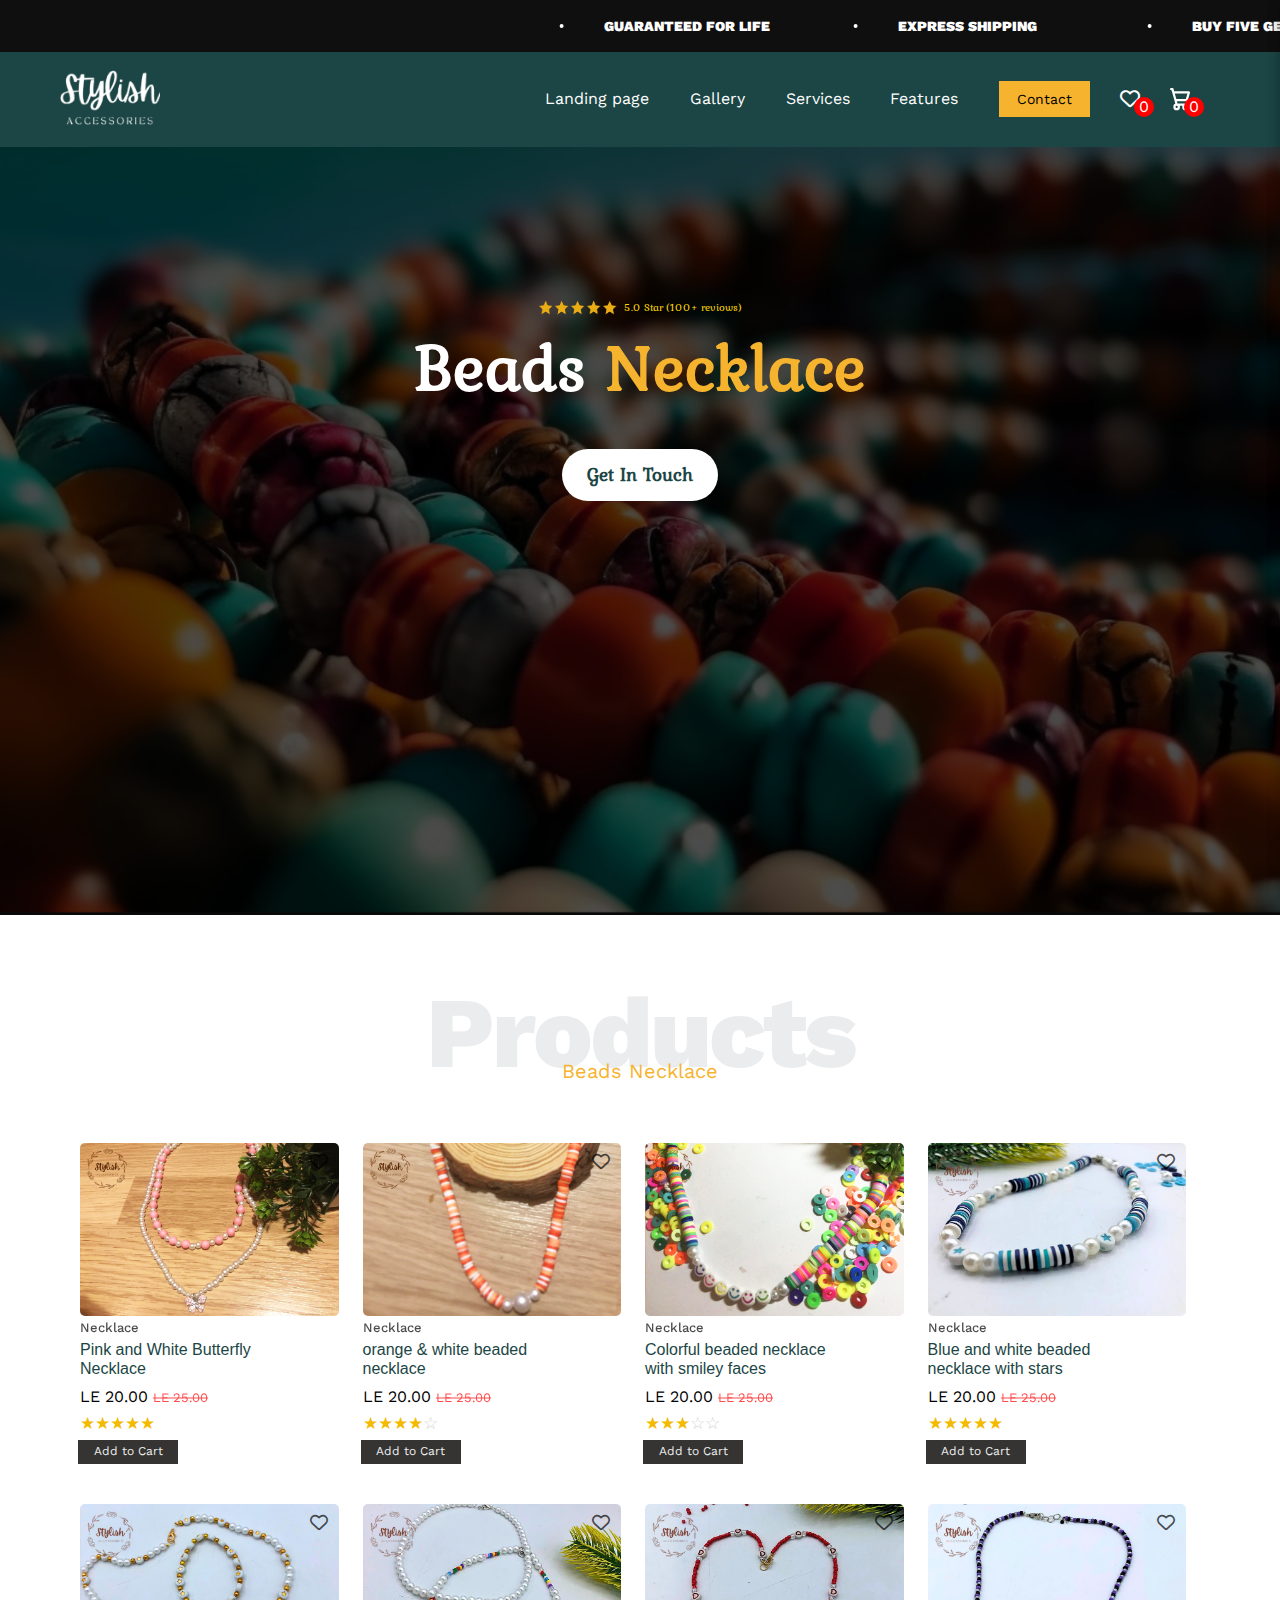
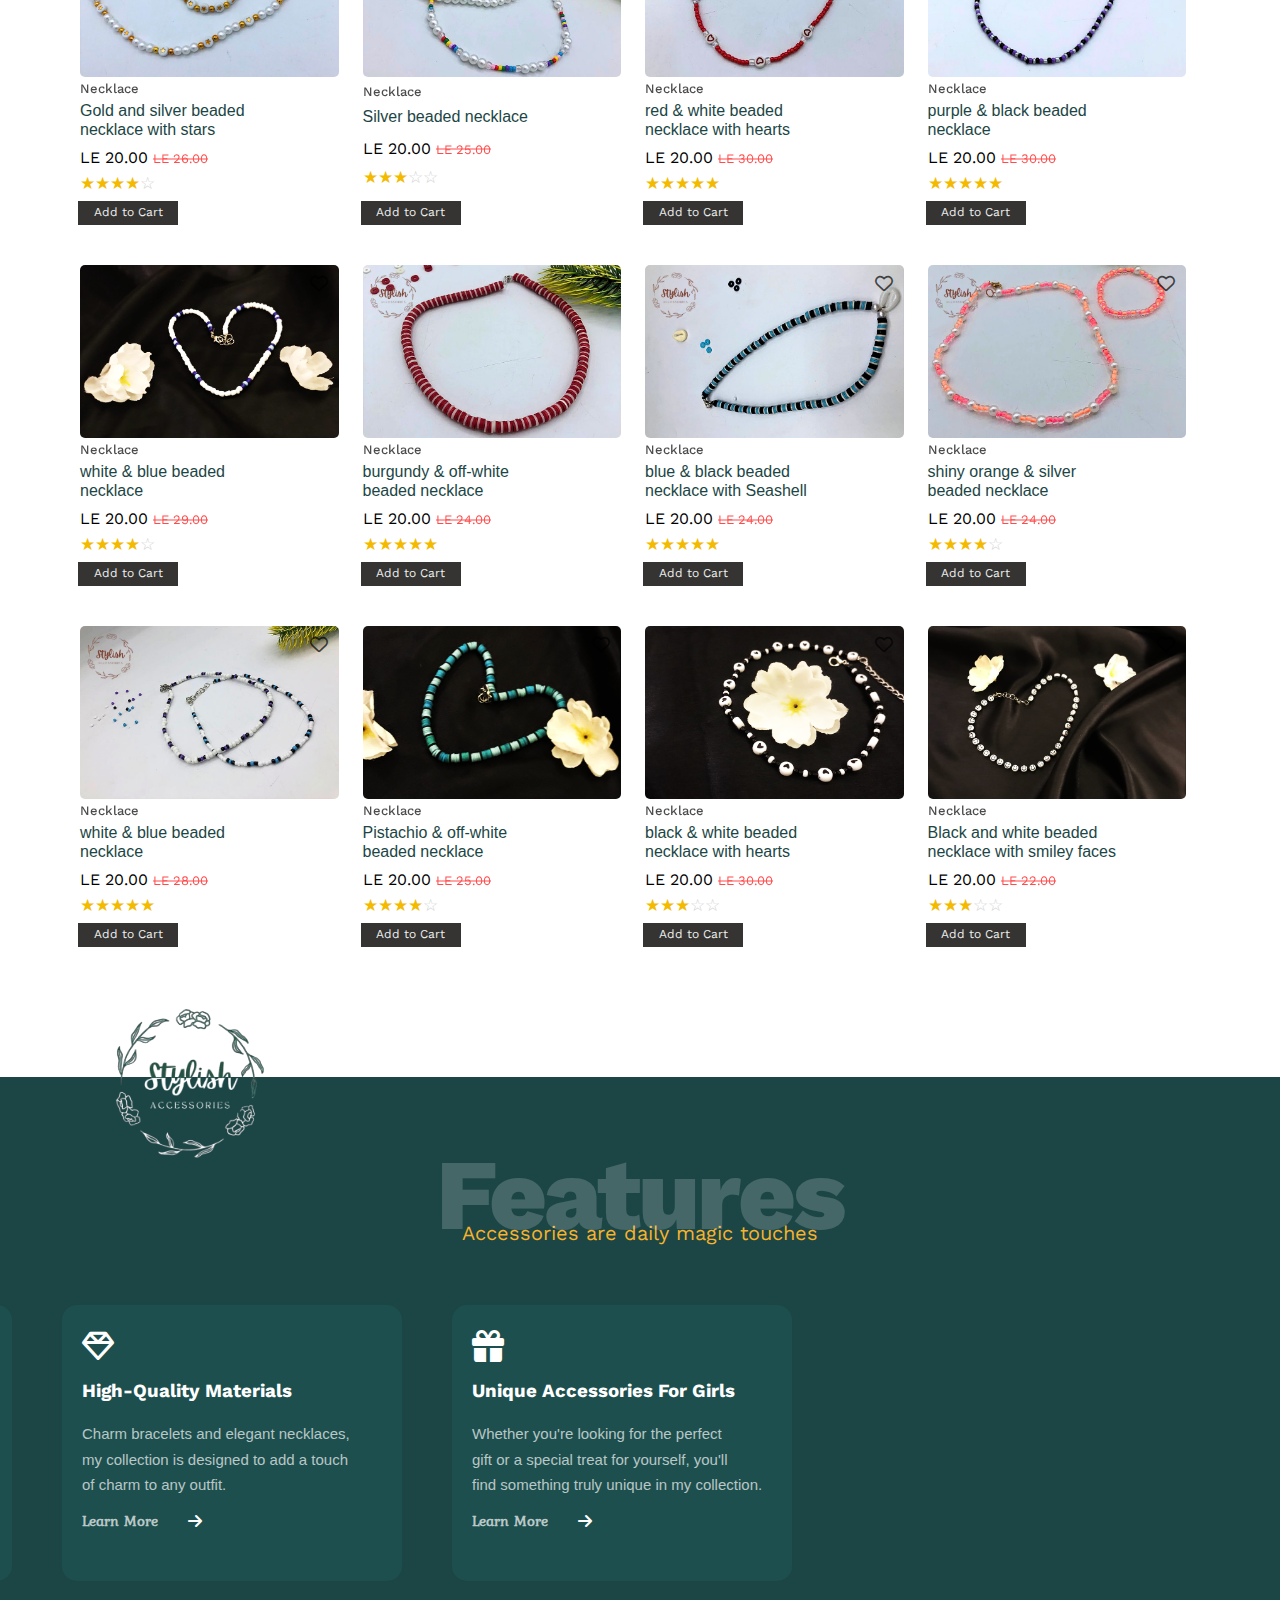
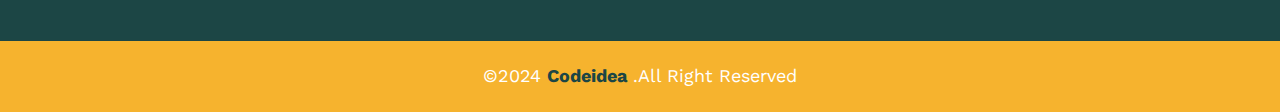
<file: beads-necklace.html>
<!DOCTYPE html>
<html lang="en">
<head>
    <meta charset="UTF-8">
    <meta name="viewport" content="width=device-width, initial-scale=1.0">
    <title>Beads Necklace</title>
    <link rel="icon" href="images/icon.ico" type="image/x-icon">

    <!-- main template CSS file -->
    <!-- main template CSS file -->
    <link rel="stylesheet" href="css/style.css">
    <link rel="stylesheet" href="css/beads-necklace.css">
    <link rel="stylesheet" href="css/bracelet.css">
    <link rel="stylesheet" href="css/phone-charm.css">    
    
    <!-- render all elements normally -->
    <link rel="stylesheet" href="css/normalize.css">
        <!-- google gonts -->
    <link href="https://fonts.googleapis.com/css2?family=Kurale&family=Vidaloka&display=swap" rel="stylesheet">

    <link href="https://fonts.googleapis.com/css2?family=Londrina+Outline&display=swap" rel="stylesheet">

    <link href="https://fonts.googleapis.com/css2?family=Londrina+Outline&family=Raleway:ital,wght@0,100..900;1,100..900&display=swap" rel="stylesheet">


    <link rel="preconnect" href="https://fonts.googleapis.com">
    <link rel="preconnect" href="https://fonts.gstatic.com" crossorigin>
    <link href="https://fonts.googleapis.com/css2?family=Work+Sans:ital,wght@0,300;0,400;0,500;0,600;0,700;1,200;1,600;1,700&display=swap" rel="stylesheet">
    <!-- icons -->
    <link rel="stylesheet" href="https://cdnjs.cloudflare.com/ajax/libs/font-awesome/6.2.0/css/all.min.css">
</head>
<body>
    <div class="scrolling-list ">
        <div class="scrolling-list-container">
            <span class="circle"></span>
            <span>GUARANTEED FOR LIFE</span>
            <span class="circle"></span>
            <span>EXPRESS SHIPPING</span>
            <span class="circle"></span>
            <span>BUY FIVE GET ONE 50% OFF</span>
            <span class="circle"></span>
            <span>GUARANTEED FOR LIFE</span>
            <span class="circle"></span>
            <span>EXPRESS SHIPPING</span>
            <span class="circle"></span>
            <span>BUY FIVE GET ONE 50% OFF</span>
            <span class="circle"></span>
            <span>GUARANTEED FOR LIFE</span>
            <span class="circle"></span>
            <span>EXPRESS SHIPPING</span>
            <span class="circle"></span>
            <span>BUY FIVE GET ONE 50% OFF</span>
            <span class="circle"></span>
            <span>GUARANTEED FOR LIFE</span>
            <span class="circle"></span>
            <span>EXPRESS SHIPPING</span>
            <span class="circle"></span>
            <span>BUY FIVE GET ONE 50% OFF</span>
            <span class="circle"></span>
            <span>GUARANTEED FOR LIFE</span>
            <span class="circle"></span>
            <span>EXPRESS SHIPPING</span>
            <span class="circle"></span>
            <span>BUY FIVE GET ONE 50% OFF</span>
            <span class="circle"></span>
            <span>GUARANTEED FOR LIFE</span>
            <span class="circle"></span>
            <span>EXPRESS SHIPPING</span>
            <span class="circle"></span>
            <span>BUY FIVE GET ONE 50% OFF</span>
            <span class="circle"></span>
        </div>
    </div>
    <!-- end about us -->

    <div class="header-spacer"> 
        <div class="header">
            <div class="container">
                <a href="index.html"><img class="logo" src="images/logo332.png" alt=""></a>
                <div class="links">
                    <!-- product cart -->
                    <div class="icon-cart">
                    <svg aria-hidden="true" xmlns="http://www.w3.org/2000/svg" fill="none" viewBox="0 0 18 20">
                        <path stroke="currentColor" stroke-linecap="round" stroke-linejoin="round" stroke-width="2" d="M6 15a2 2 0 1 0 0 4 2 2 0 0 0 0-4Zm0 0h8m-8 0-1-4m9 4a2 2 0 1 0 0 4 2 2 0 0 0 0-4Zm-9-4h10l2-7H3m2 7L3 4m0 0-.792-3H1"/>
                    </svg>
                    <span>0</span>
                    </div>
                    <!-- product cart -->
                    <!-- قسم Wishlist -->
                    <div class="icon-wishlist">
                        <i class="fa-regular fa-heart"></i>
                        <span class="wishlist-count">0</span>
                    </div>
                    <!-- قسم Wishlist -->
                
                    <span class="icon">
                        <span></span>
                        <span></span>
                        <span></span>
                    </span>
                    <ul class="ul">
                        <li><a href="index.html">Landing page</a></li>
                        <li><a href="index.html#gallery">Gallery</a></li>
                        <li><a href="index.html#services">Services</a></li>
                        <li><a href="index.html#features">Features</a></li>
                        <li  class="contact">
                            <a href="https://chat.whatsapp.com/KmsNPLaY1Qe7cDNpF7Rr8Y">
                            <button class="head-button">
                                Contact
                            </button>
                            </a>
                        </li>
                    </ul>
                </div> 
                <menu class="menu">
                    <div class="x">X</div>
                    <ul class="Phone-ul">
                        <li><a href="index.html">Landing page</a></li>
                        <li><a href="index.html#gallery">Gallery</a></li>
                        <li><a href="index.html#services">Services</a></li>
                        <li><a href="#features">Features</a></li>
                        <li><a href="beads-necklace.html">Beads Necklace</a></li>
                        <li><a href="phone-charm.html">Phone Charm</a></li>
                        <li><a href="bracelet.html">Beads Bracelet</a></li>
                    </ul>
                </menu>
            </div>
        </div><!-- end header -->
    </div>
    <div class="beads-necklace-landing" id="beads-necklace-landing">
        <div class="over-lay"></div>
        <!-- cartTab -->
        <div class="cartTab">
            <h1>Shopping Cart</h1>
            <div class="listCart">
                
            </div>
            <div class="btn">
                <button class="close">CLOSE</button>
                <button class="checkOut">Check Out</button>
            </div>
        </div>
        <!-- cartTab -->
        <!-- Wishlist Tab -->
        <div class="wishlistTab">
            <h1>Wishlist</h1>
            <div class="listWishlist">

            </div>
            <div class="btn">
                <button class="close closeWishlistTab">CLOSE</button>
            </div>
        </div>
        <!-- Wishlist Tab -->
        <div class="container">
            <div class="intro-text">
                <div class="five-stars">
                    <img src="images/five-stars2.png" alt="">
                    5.0 Star (100+ reviows)
                </div>
                <h1 class="intro-title"><span>Beads</span> Necklace</h1>
                <a href="https://chat.whatsapp.com/KmsNPLaY1Qe7cDNpF7Rr8Y" class="button">Get In Touch</a>
            </div>
        </div>
    </div>


    <div class="products">
        <h2 class="special-heading">
            Products
        </h2>
        <p>Beads Necklace</p>

        <!-- products -->
        <div class="container">
            <div class="listProduct">
                
            </div>
        </div>
        <!-- products -->


    </div>
        <!-- start features -->
        <div class="features" id="features">
            <div class="animation-logo">
                <img src="images/logoooo11.png" alt="">
                <img class="logo2" src="images/logoooo2.png" alt="">
            </div>
            <h2 class="special-heading">
                Features
            </h2>
            <p>Accessories are daily magic touches</p>
            <div class="container">
                <div class="feat feat1">
                    <i class="fa-solid fa-wand-magic-sparkles fa-2x"></i>
                    <h3>Created With Love</h3>
                    <P>Each piece I create is handmade with love <br> and attention to detail,
                        ensuring that every accessory is as special as the girl who wears it. 
                    </P>
                    <a href="images/#gallery" class="button">
                        <span>Learn More</span>
                        <div class="arrow">
                            <i class="fa-solid fa-arrow-right"></i>
                        </div>
                    </a>
                </div>
                <div class="feat feat2">
                    <i class="far fa-gem fa-2x"></i>
                    <h3>High-Quality Materials</h3>
                    <P>
                        Charm bracelets and elegant necklaces, <br>
                        my collection is designed to add a touch <br> 
                        of charm to any outfit. 
                    </P>
                    <a href="index.html#gallery" class="button">
                        <span>Learn More</span>
                        <div class="arrow">
                            <i class="fa-solid fa-arrow-right"></i>
                        </div>
                    </a>
                </div>
                <div class="feat feat3">
                    <i class="fa-solid fa-gift fa-2x"></i>
                    <h3>Unique Accessories For Girls</h3>
                    <P>
                        Whether you're looking for the perfect <br>
                        gift or a special treat for yourself, you'll <br> 
                        find something truly unique in my collection. 
                    </P>
                    <a href="index.html#gallery" class="button">
                        <span>Learn More</span>
                        <div class="arrow">
                            <i class="fa-solid fa-arrow-right"></i>
                        </div>
                    </a>
                </div>
            </div>
        </div>
        <!-- end features -->
        <div class="footer">
            &copy;2024 <span>Codeidea</span> .All Right Reserved 
        </div>

    <script src="js/main.js"></script>
    <script>
        window.addEventListener('scroll', function() {
        let button = document.querySelectorAll('.head-button')
        if (window.scrollY > 4) {
            button.forEach((b)=> {
                b.classList.add('translate');
            })
        } else {
            button.forEach((b)=> {
                b.classList.remove('translate');
            })     
        }
        });
    </script>
    

</body>
</html>
</file>
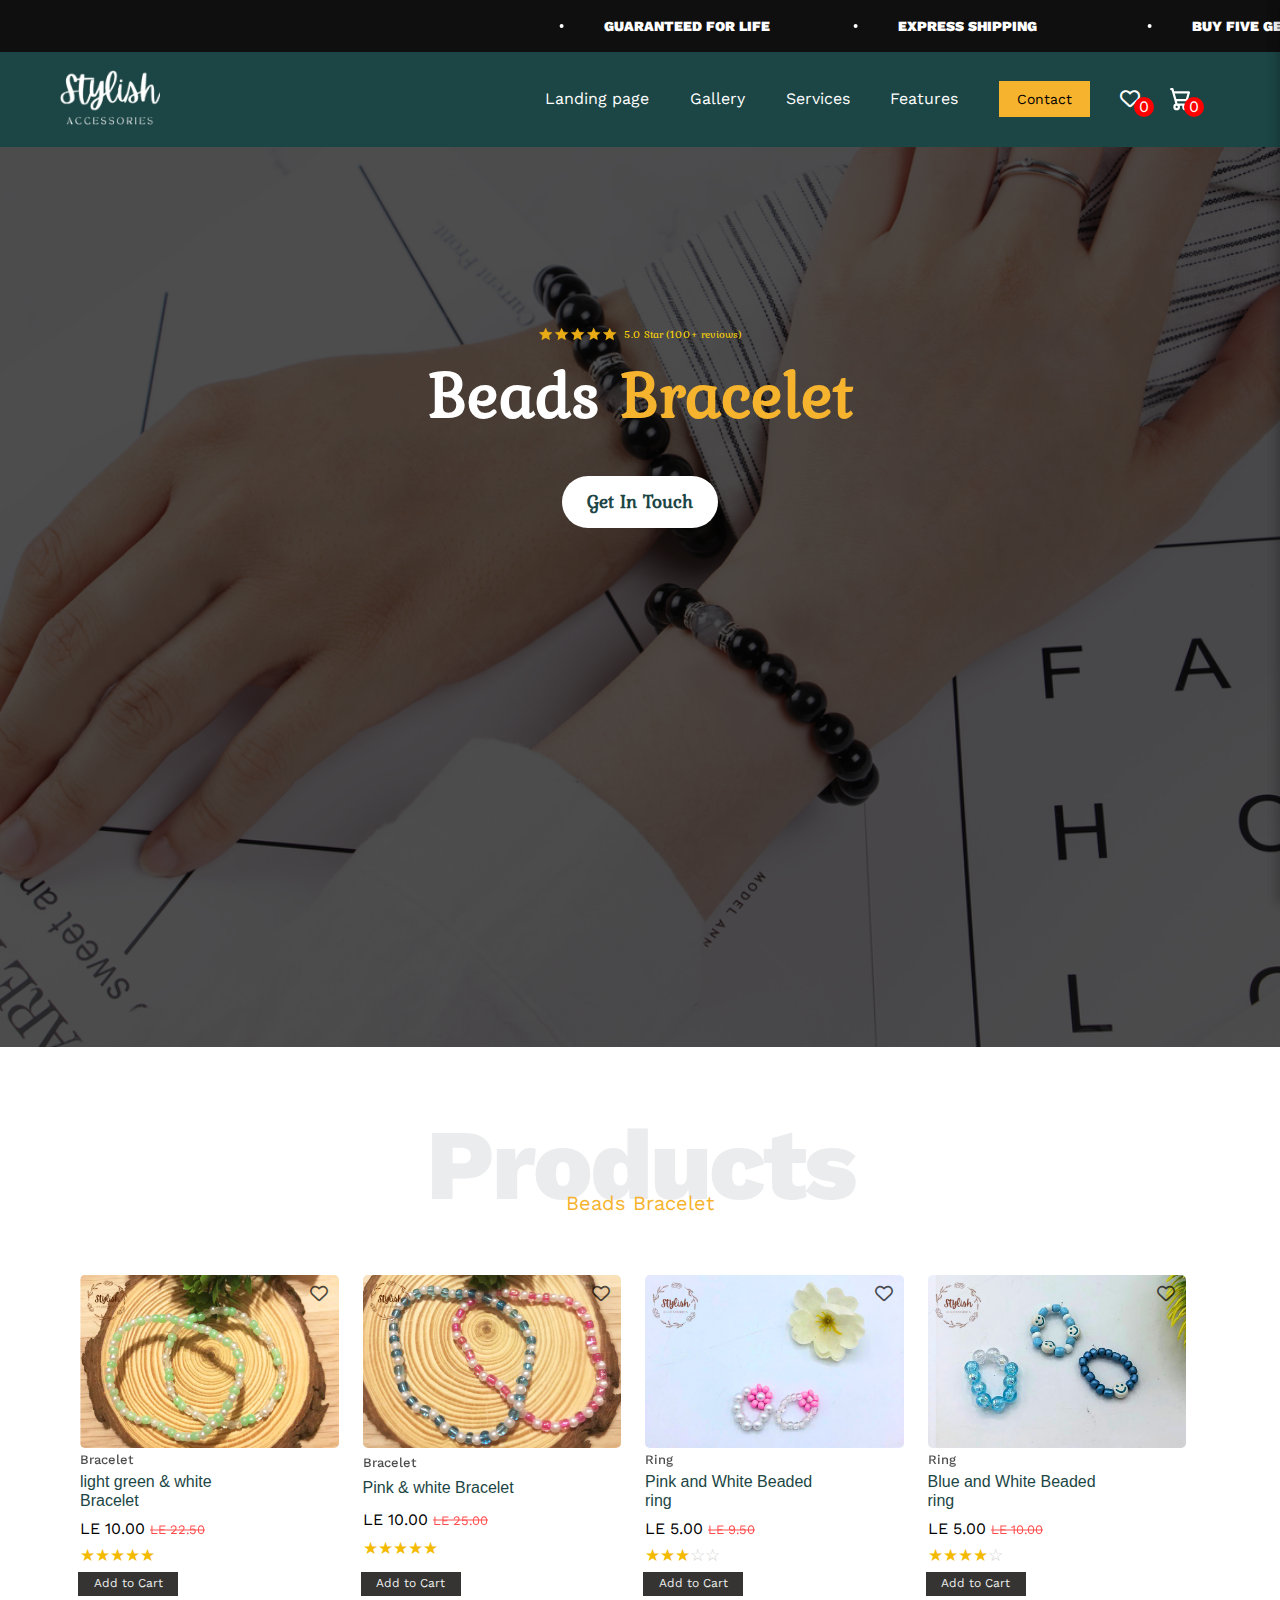
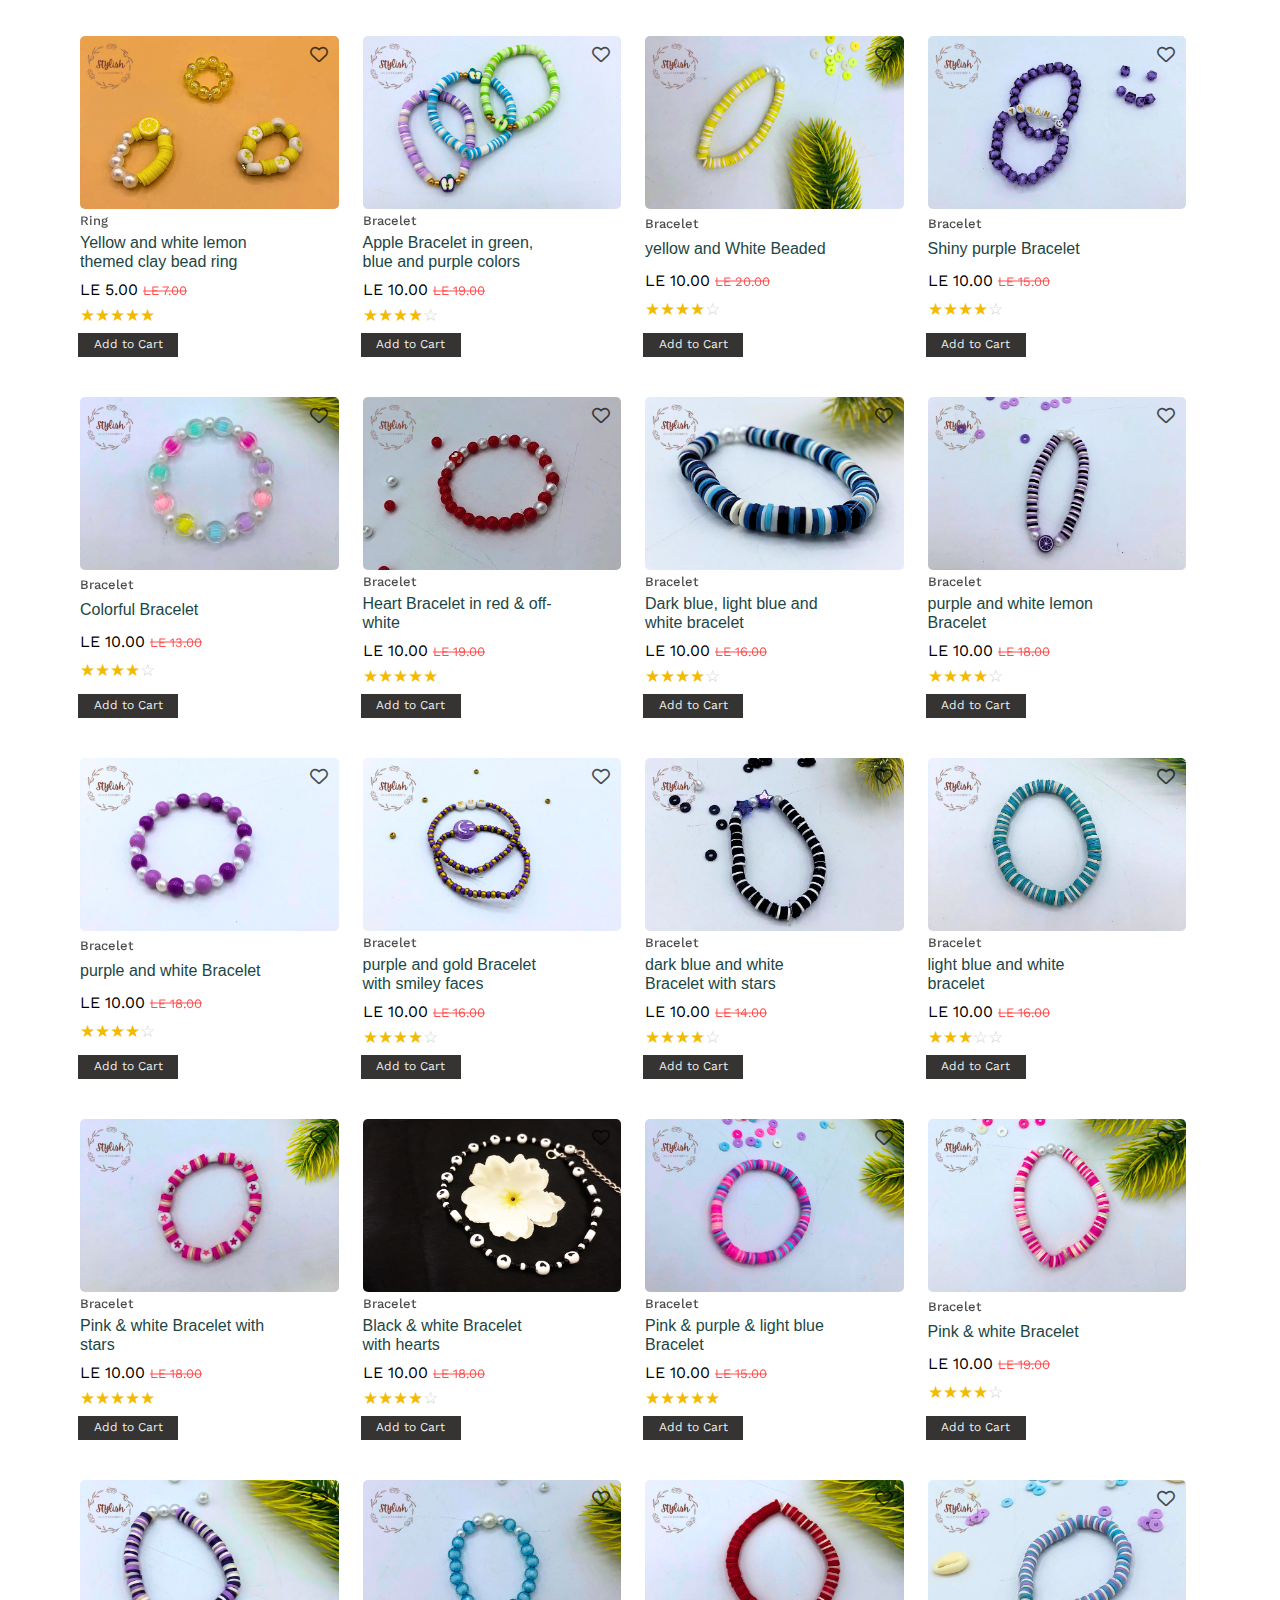
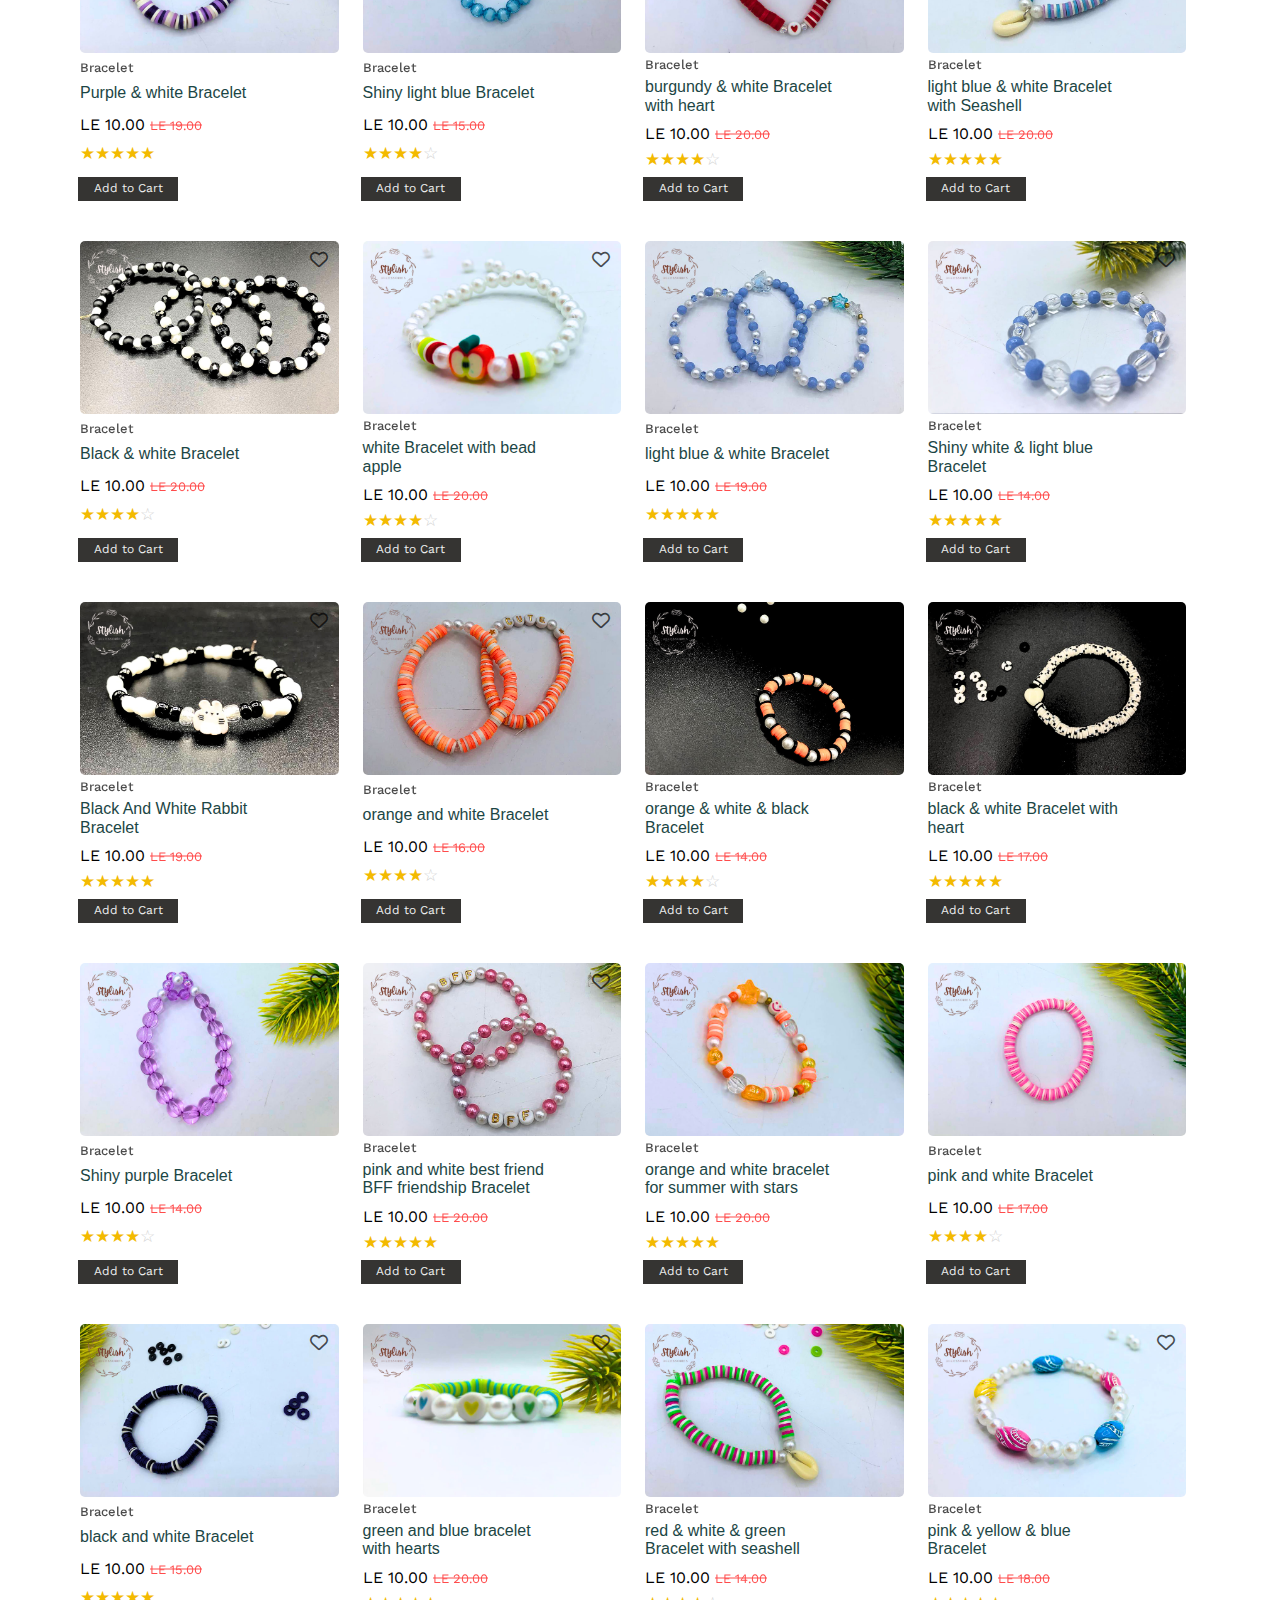
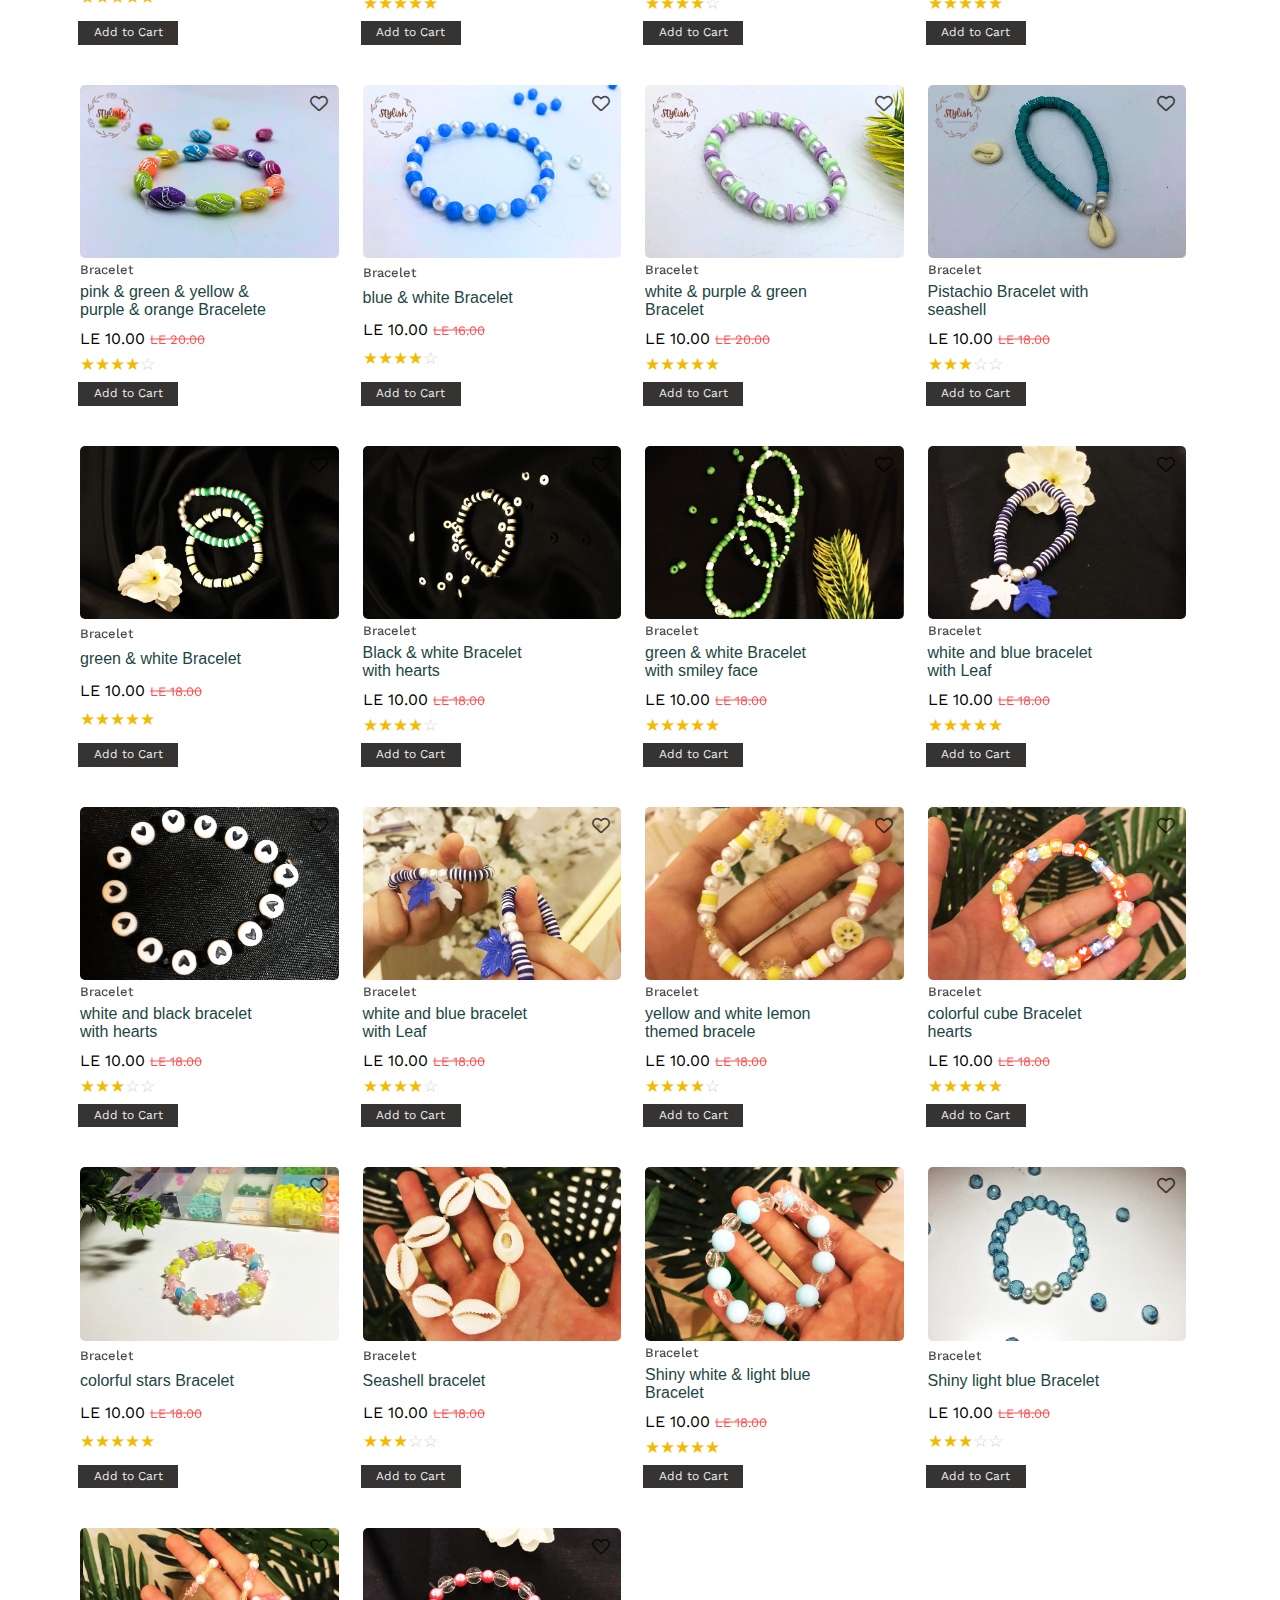
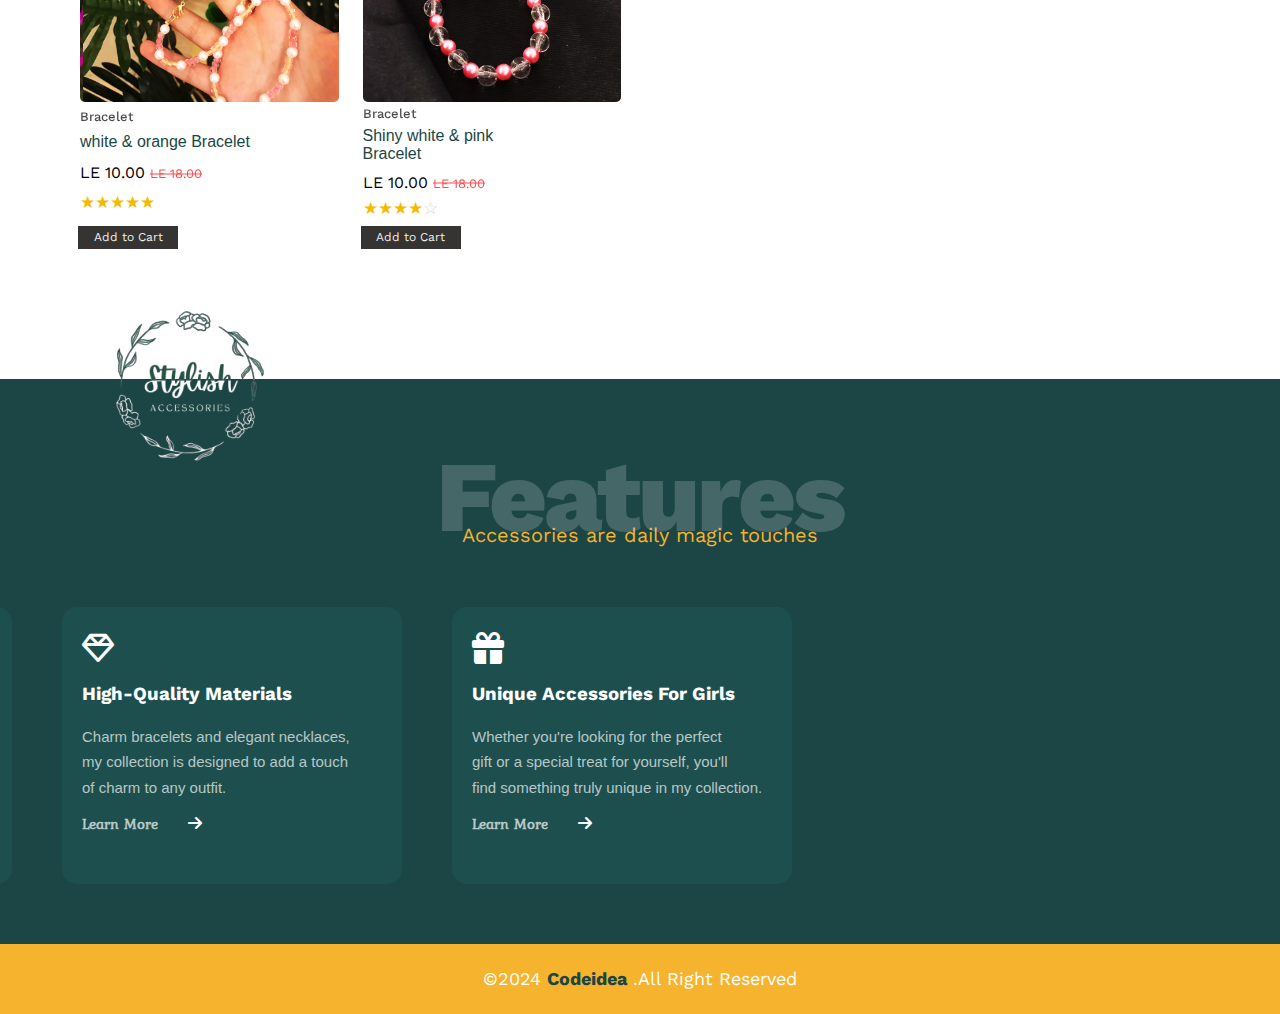
<file: bracelet.html>
<!DOCTYPE html>
<html lang="en">
<head>
    <meta charset="UTF-8">
    <meta name="viewport" content="width=device-width, initial-scale=1.0">
    <title>Beads Bracelet</title>
    <link rel="icon" href="images/icon.ico" type="image/x-icon">

    <!-- main template CSS file -->
    <link rel="stylesheet" href="css/style.css">
    <link rel="stylesheet" href="css/beads-necklace.css">
    <link rel="stylesheet" href="css/bracelet.css">
    <link rel="stylesheet" href="css/phone-charm.css">

    <!-- render all elements normally -->
    <link rel="stylesheet" href="css/normalize.css">
        <!-- google gonts -->
    <link href="https://fonts.googleapis.com/css2?family=Kurale&family=Vidaloka&display=swap" rel="stylesheet">

    <link href="https://fonts.googleapis.com/css2?family=Londrina+Outline&display=swap" rel="stylesheet">

    <link href="https://fonts.googleapis.com/css2?family=Londrina+Outline&family=Raleway:ital,wght@0,100..900;1,100..900&display=swap" rel="stylesheet">


    <link rel="preconnect" href="https://fonts.googleapis.com">
    <link rel="preconnect" href="https://fonts.gstatic.com" crossorigin>
    <link href="https://fonts.googleapis.com/css2?family=Work+Sans:ital,wght@0,300;0,400;0,500;0,600;0,700;1,200;1,600;1,700&display=swap" rel="stylesheet">
    <!-- icons -->
    <link rel="stylesheet" href="https://cdnjs.cloudflare.com/ajax/libs/font-awesome/6.2.0/css/all.min.css">
</head>
<body>
    <div class="scrolling-list ">
        <div class="scrolling-list-container">
            <span class="circle"></span>
            <span>GUARANTEED FOR LIFE</span>
            <span class="circle"></span>
            <span>EXPRESS SHIPPING</span>
            <span class="circle"></span>
            <span>BUY FIVE GET ONE 50% OFF</span>
            <span class="circle"></span>
            <span>GUARANTEED FOR LIFE</span>
            <span class="circle"></span>
            <span>EXPRESS SHIPPING</span>
            <span class="circle"></span>
            <span>BUY FIVE GET ONE 50% OFF</span>
            <span class="circle"></span>
            <span>GUARANTEED FOR LIFE</span>
            <span class="circle"></span>
            <span>EXPRESS SHIPPING</span>
            <span class="circle"></span>
            <span>BUY FIVE GET ONE 50% OFF</span>
            <span class="circle"></span>
            <span>GUARANTEED FOR LIFE</span>
            <span class="circle"></span>
            <span>EXPRESS SHIPPING</span>
            <span class="circle"></span>
            <span>BUY FIVE GET ONE 50% OFF</span>
            <span class="circle"></span>
            <span>GUARANTEED FOR LIFE</span>
            <span class="circle"></span>
            <span>EXPRESS SHIPPING</span>
            <span class="circle"></span>
            <span>BUY FIVE GET ONE 50% OFF</span>
            <span class="circle"></span>
            <span>GUARANTEED FOR LIFE</span>
            <span class="circle"></span>
            <span>EXPRESS SHIPPING</span>
            <span class="circle"></span>
            <span>BUY FIVE GET ONE 50% OFF</span>
            <span class="circle"></span>
        </div>
    </div>
    <!-- end about us -->

    <div class="header-spacer"> 
        <div class="header">
            <div class="container">
                <a href="index.html"><img class="logo" src="images/logo332.png" alt=""></a>
                <div class="links">                <!-- product cart -->
                    <!-- product cart -->
                    <div class="icon-cart">
                        <svg aria-hidden="true" xmlns="http://www.w3.org/2000/svg" fill="none" viewBox="0 0 18 20">
                            <path stroke="currentColor" stroke-linecap="round" stroke-linejoin="round" stroke-width="2" d="M6 15a2 2 0 1 0 0 4 2 2 0 0 0 0-4Zm0 0h8m-8 0-1-4m9 4a2 2 0 1 0 0 4 2 2 0 0 0 0-4Zm-9-4h10l2-7H3m2 7L3 4m0 0-.792-3H1"/>
                        </svg>
                        <span>0</span>
                    </div>
                    <!-- product cart -->
                    <!-- قسم Wishlist -->
                    <div class="icon-wishlist">
                        <i class="fa-regular fa-heart"></i>
                        <span class="wishlist-count">0</span>
                    </div>
                    <!-- قسم Wishlist -->
                    <span class="icon">
                        <span></span>
                        <span></span>
                        <span></span>
                    </span>
                    <ul class="ul">
                        <li><a href="index.html">Landing page</a></li>
                        <li><a href="index.html#gallery">Gallery</a></li>
                        <li><a href="index.html#services">Services</a></li>
                        <li><a href="index.html#features">Features</a></li>
                        <li  class="contact">
                            <a href="https://chat.whatsapp.com/KmsNPLaY1Qe7cDNpF7Rr8Y">
                            <button class="head-button">
                                Contact
                            </button>
                            </a>
                        </li>
                    </ul>
                </div>
                <menu class="menu">
                    <div class="x">X</div>
                    <ul class="Phone-ul">
                        <li><a href="index.html">Landing page</a></li>
                        <li><a href="index.html#gallery">Gallery</a></li>
                        <li><a href="index.html#services">Services</a></li>
                        <li><a href="#features">Features</a></li>
                        <li><a href="beads-necklace.html">Beads Necklace</a></li>
                        <li><a href="phone-charm.html">Phone Charm</a></li>
                        <li><a href="bracelet.html">Beads Bracelet</a></li>
                    </ul>
                </menu>
                <!-- cartTab -->
                <div class="cartTab">
                    <h1>Shopping Cart</h1>
                    <div class="listCart">
                        
                    </div>
                    <div class="btn">
                        <button class="close">CLOSE</button>
                        <button class="checkOut">Check Out</button>
                    </div>
                </div>
                <!-- cartTab -->
                <!-- Wishlist Tab -->
                <div class="wishlistTab">
                    <h1>Wishlist</h1>
                    <div class="listWishlist">

                    </div>
                    <div class="btn">
                        <button class="close closeWishlistTab">CLOSE</button>
                    </div>
                </div>
                <!-- Wishlist Tab -->
            </div>
        </div>
    </div>
    <!-- end header -->
    <!-- start landing section -->
    <div class="bracelet-landing" id="phone-charm-landing">
        <div class="over-lay"></div>
        <div class="container">
            <div class="intro-text">
                <div class="five-stars">
                    <img src="images/five-stars2.png" alt="">
                    5.0 Star (100+ reviows)
                </div>
                <h1 class="intro-title"><span> Beads</span> Bracelet</h1>
                <a href="https://chat.whatsapp.com/KmsNPLaY1Qe7cDNpF7Rr8Y" class="button">Get In Touch</a>
            </div>
        </div>
    </div>
    <div class="products">
        <h2 class="special-heading">
            Products
        </h2>
        <p>Beads Bracelet</p>
        <!-- products -->
        <div class="container">
            <div class="listProduct">
                
            </div>
        </div>
        <!-- products -->
    </div>
        <!-- start features -->
        <div class="features" id="features">
            <div class="animation-logo">
                <img src="images/logoooo11.png" alt="">
                <img class="logo2" src="images/logoooo2.png" alt="">
            </div>
            <h2 class="special-heading">
                Features
            </h2>
            <p>Accessories are daily magic touches</p>
            <div class="container">
                <div class="feat feat1">
                    <i class="fa-solid fa-wand-magic-sparkles fa-2x"></i>
                    <h3>Created With Love</h3>
                    <P>Each piece I create is handmade with love <br> and attention to detail,
                        ensuring that every accessory is as special as the girl who wears it. 
                    </P>
                    <a href="index.html#gallery" class="button">
                        <span>Learn More</span>
                        <div class="arrow">
                            <i class="fa-solid fa-arrow-right"></i>
                        </div>
                    </a>
                </div>
                <div class="feat feat2">
                    <i class="far fa-gem fa-2x"></i>
                    <h3>High-Quality Materials</h3>
                    <P>
                        Charm bracelets and elegant necklaces, <br>
                        my collection is designed to add a touch <br> 
                        of charm to any outfit. 
                    </P>
                    <a href="index.html#gallery" class="button">
                        <span>Learn More</span>
                        <div class="arrow">
                            <i class="fa-solid fa-arrow-right"></i>
                        </div>
                    </a>
                </div>
                <div class="feat feat3">
                    <i class="fa-solid fa-gift fa-2x"></i>
                    <h3>Unique Accessories For Girls</h3>
                    <P>
                        Whether you're looking for the perfect <br>
                        gift or a special treat for yourself, you'll <br> 
                        find something truly unique in my collection. 
                    </P>
                    <a href="index.html#gallery" class="button">
                        <span>Learn More</span>
                        <div class="arrow">
                            <i class="fa-solid fa-arrow-right"></i>
                        </div>
                    </a>
                </div>
            </div>
        </div>
        <!-- end features -->
        <div class="footer">
            &copy;2024 <span>Codeidea</span> .All Right Reserved 
        </div>

    <script src="js/main.js"></script>
    <script>
        window.addEventListener('scroll', function() {
        let button = document.querySelectorAll('.head-button')
        if (window.scrollY > 4) {
            button.forEach((b)=> {
                b.classList.add('translate');
            })
        } else {
            button.forEach((b)=> {
                b.classList.remove('translate');
            })     
        }
        });
    </script>

    </body>
</html>
</file>
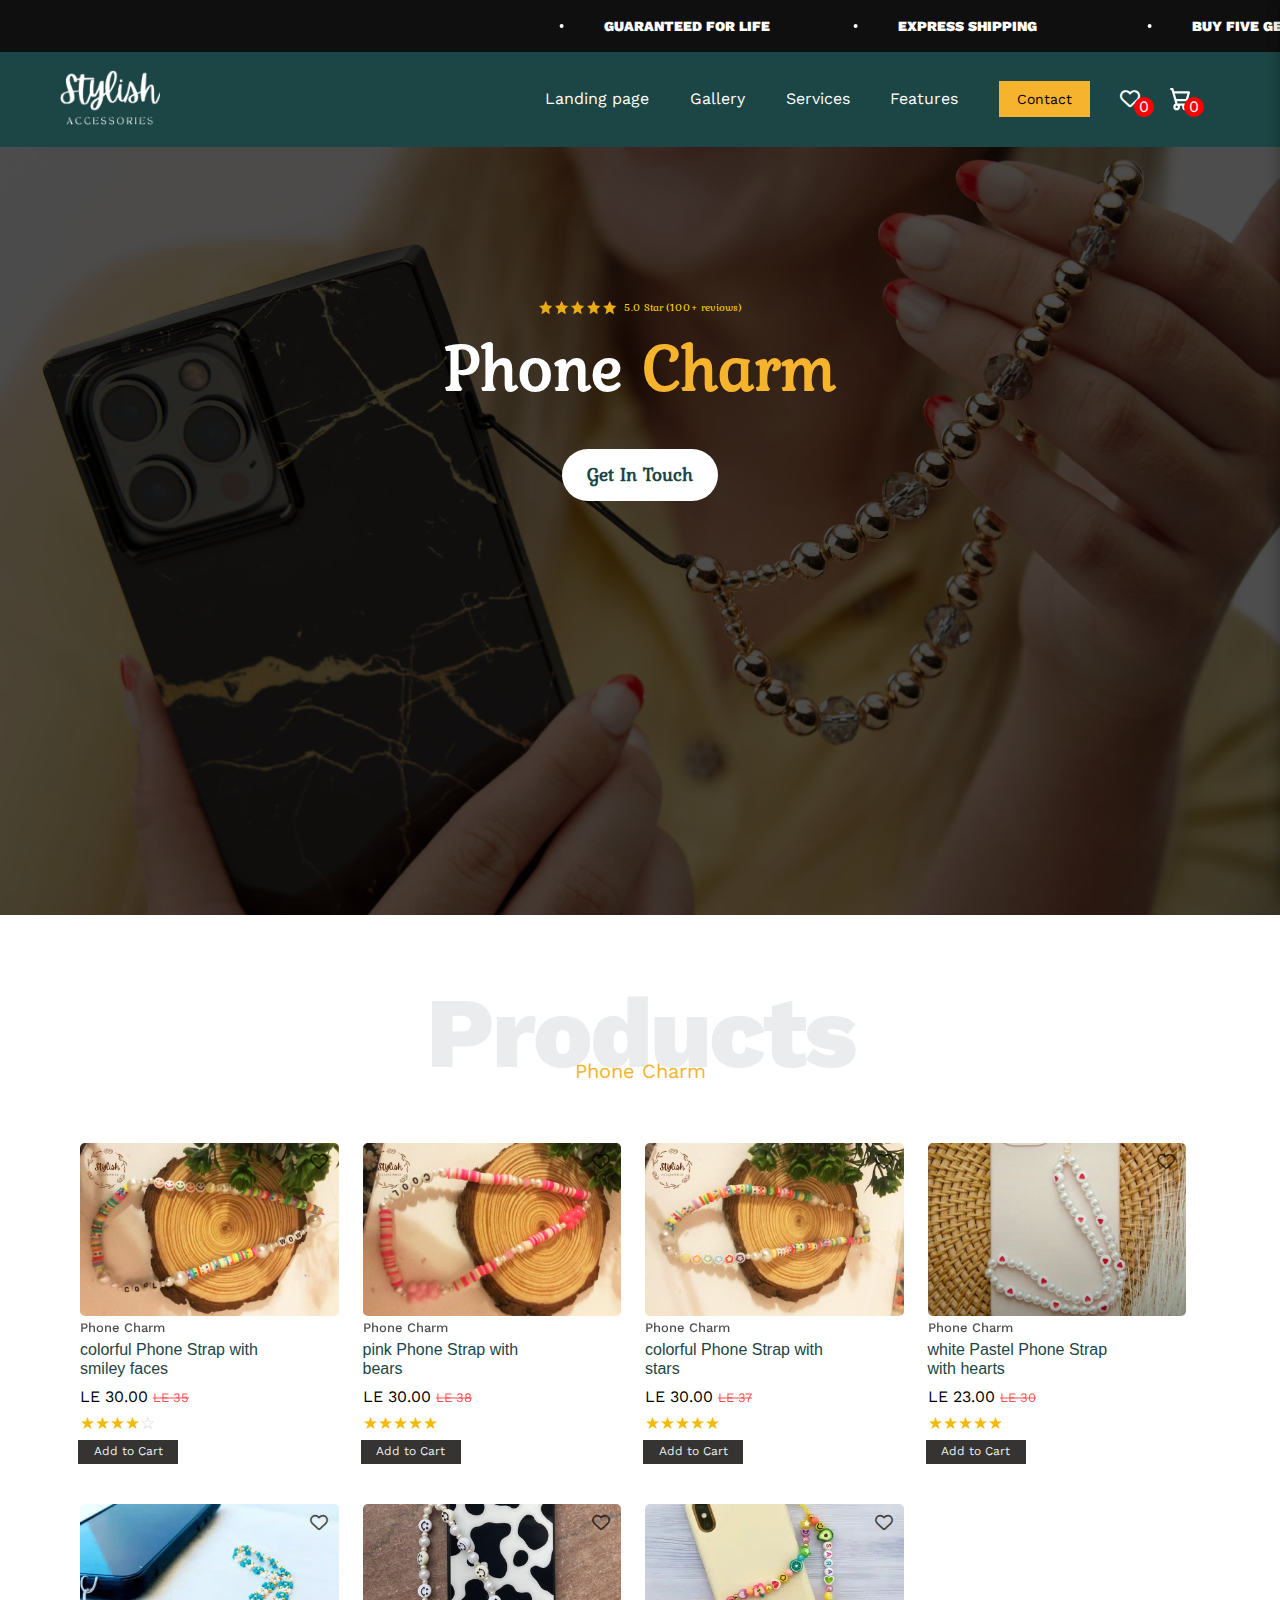
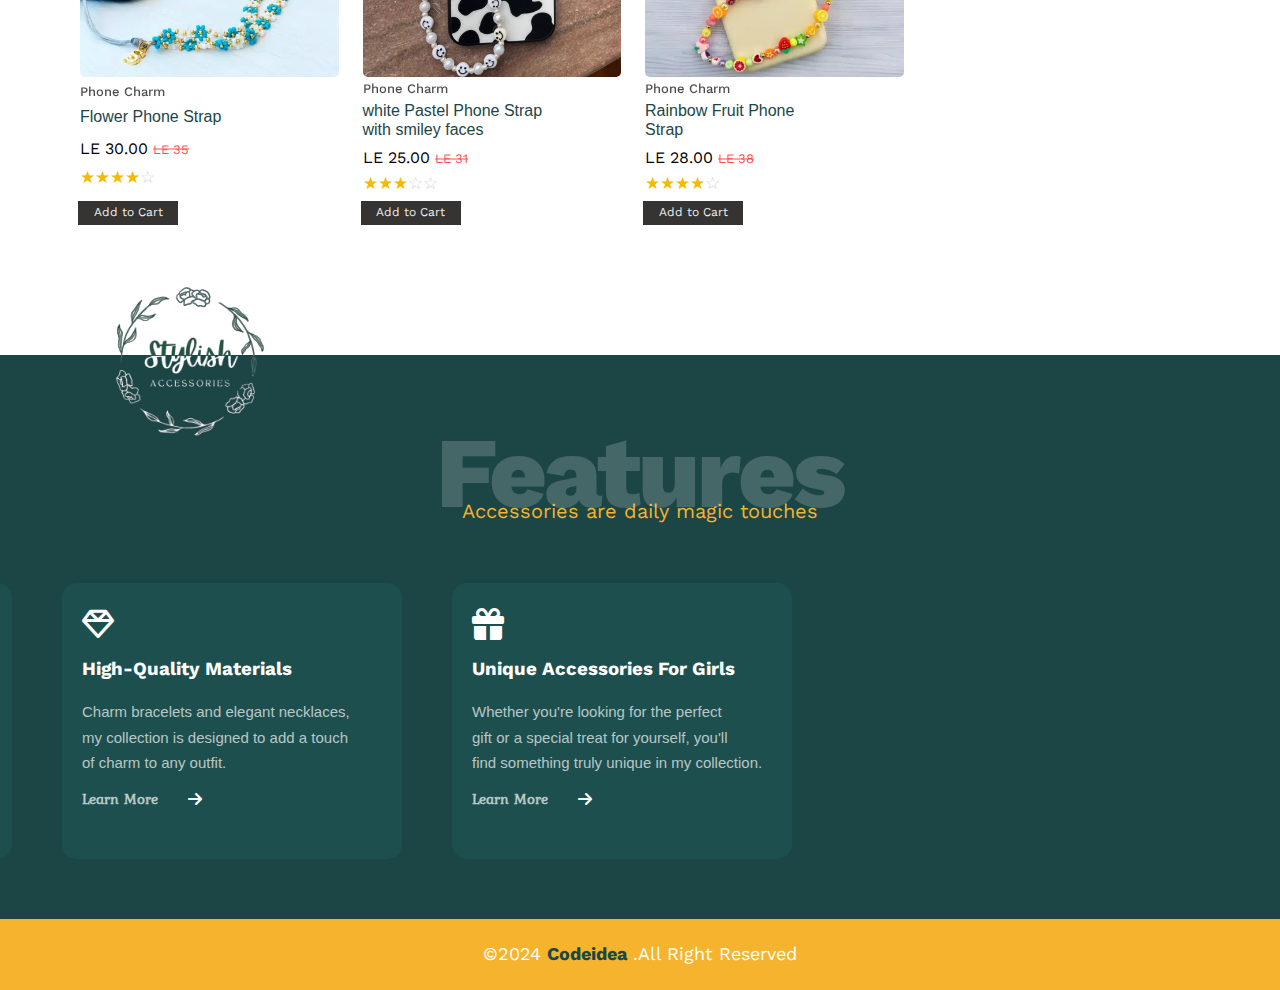
<file: phone-charm.html>
<!DOCTYPE html>
<html lang="en">
<head>
    <meta charset="UTF-8">
    <meta name="viewport" content="width=device-width, initial-scale=1.0">
    <title>Phone Charm</title>
    <link rel="icon" href="images/icon.ico" type="image/x-icon">

    <!-- main template CSS file -->
    <!-- main template CSS file -->
    <link rel="stylesheet" href="css/style.css">
    <link rel="stylesheet" href="css/beads-necklace.css">
    <link rel="stylesheet" href="css/bracelet.css">
    <link rel="stylesheet" href="css/phone-charm.css">    
    <!-- render all elements normally -->
    <link rel="stylesheet" href="css/normalize.css">
        <!-- google gonts -->
    <link href="https://fonts.googleapis.com/css2?family=Kurale&family=Vidaloka&display=swap" rel="stylesheet">

    <link href="https://fonts.googleapis.com/css2?family=Londrina+Outline&display=swap" rel="stylesheet">

    <link href="https://fonts.googleapis.com/css2?family=Londrina+Outline&family=Raleway:ital,wght@0,100..900;1,100..900&display=swap" rel="stylesheet">


    <link rel="preconnect" href="https://fonts.googleapis.com">
    <link rel="preconnect" href="https://fonts.gstatic.com" crossorigin>
    <link href="https://fonts.googleapis.com/css2?family=Work+Sans:ital,wght@0,300;0,400;0,500;0,600;0,700;1,200;1,600;1,700&display=swap" rel="stylesheet">
    <!-- icons -->
    <link rel="stylesheet" href="https://cdnjs.cloudflare.com/ajax/libs/font-awesome/6.2.0/css/all.min.css">
</head>
<body>
    <div class="scrolling-list ">
        <div class="scrolling-list-container">
            <span class="circle"></span>
            <span>GUARANTEED FOR LIFE</span>
            <span class="circle"></span>
            <span>EXPRESS SHIPPING</span>
            <span class="circle"></span>
            <span>BUY FIVE GET ONE 50% OFF</span>
            <span class="circle"></span>
            <span>GUARANTEED FOR LIFE</span>
            <span class="circle"></span>
            <span>EXPRESS SHIPPING</span>
            <span class="circle"></span>
            <span>BUY FIVE GET ONE 50% OFF</span>
            <span class="circle"></span>
            <span>GUARANTEED FOR LIFE</span>
            <span class="circle"></span>
            <span>EXPRESS SHIPPING</span>
            <span class="circle"></span>
            <span>BUY FIVE GET ONE 50% OFF</span>
            <span class="circle"></span>
            <span>GUARANTEED FOR LIFE</span>
            <span class="circle"></span>
            <span>EXPRESS SHIPPING</span>
            <span class="circle"></span>
            <span>BUY FIVE GET ONE 50% OFF</span>
            <span class="circle"></span>
            <span>GUARANTEED FOR LIFE</span>
            <span class="circle"></span>
            <span>EXPRESS SHIPPING</span>
            <span class="circle"></span>
            <span>BUY FIVE GET ONE 50% OFF</span>
            <span class="circle"></span>
            <span>GUARANTEED FOR LIFE</span>
            <span class="circle"></span>
            <span>EXPRESS SHIPPING</span>
            <span class="circle"></span>
            <span>BUY FIVE GET ONE 50% OFF</span>
            <span class="circle"></span>
        </div>
    </div>
    <!-- end about us -->

    <div class="header-spacer"> 
        <div class="header">
            <div class="container">
                <a href="index.html"><img class="logo" src="images/logo332.png" alt=""></a>
                <div class="links">                 
                    <!-- product cart -->
                    <div class="icon-cart">
                        <svg aria-hidden="true" xmlns="http://www.w3.org/2000/svg" fill="none" viewBox="0 0 18 20">
                            <path stroke="currentColor" stroke-linecap="round" stroke-linejoin="round" stroke-width="2" d="M6 15a2 2 0 1 0 0 4 2 2 0 0 0 0-4Zm0 0h8m-8 0-1-4m9 4a2 2 0 1 0 0 4 2 2 0 0 0 0-4Zm-9-4h10l2-7H3m2 7L3 4m0 0-.792-3H1"/>
                        </svg>
                        <span>0</span>
                    </div>
                    <!-- product cart -->
                    <!-- قسم Wishlist -->
                    <div class="icon-wishlist">
                        <i class="fa-regular fa-heart"></i>
                        <span class="wishlist-count">0</span>
                    </div>
                    <!-- قسم Wishlist -->
                    <span class="icon">
                        <span></span>
                        <span></span>
                        <span></span>
                    </span>
                    <ul class="ul">
                        <li><a href="index.html">Landing page</a></li>
                        <li><a href="index.html#gallery">Gallery</a></li>
                        <li><a href="index.html#services">Services</a></li>
                        <li><a href="index.html#features">Features</a></li>
                        <li  class="contact">
                            <a href="https://chat.whatsapp.com/KmsNPLaY1Qe7cDNpF7Rr8Y">
                            <button class="head-button">
                                Contact
                            </button>
                            </a>
                        </li>
                    </ul>
                </div>
                <menu class="menu">
                    <div class="x">X</div>
                    <ul class="Phone-ul">
                        <li><a href="index.html">Landing page</a></li>
                        <li><a href="index.html#gallery">Gallery</a></li>
                        <li><a href="index.html#services">Services</a></li>
                        <li><a href="#features">Features</a></li>
                        <li><a href="beads-necklace.html">Beads Necklace</a></li>
                        <li><a href="phone-charm.html">Phone Charm</a></li>
                        <li><a href="bracelet.html">Beads Bracelet</a></li>
                    </ul>
                </menu>

                <!-- cartTab -->
                <div class="cartTab">
                    <h1>Shopping Cart</h1>
                    <div class="listCart">
                        
                    </div>
                    <div class="btn">
                        <button class="close">CLOSE</button>
                        <button class="checkOut">Check Out</button>
                    </div>
                </div>
                <!-- cartTab -->
                <!-- Wishlist Tab -->
                <div class="wishlistTab">
                    <h1>Wishlist</h1>
                    <div class="listWishlist">
                        
                    </div>
                    <div class="btn">
                        <button class="close closeWishlistTab">CLOSE</button>
                    </div>
                </div>
                <!-- Wishlist Tab -->
            </div>
        </div>
    </div>
    <!-- end header -->
    <!-- start landing section -->
    <div class="phone-charm-landing" id="phone-charm-landing">
        <div class="over-lay"></div>
        <div class="container">
            <div class="intro-text">
                <div class="five-stars">
                    <img src="images/five-stars2.png" alt="">
                    5.0 Star (100+ reviows)
                </div>
                <h1 class="intro-title"><span>Phone</span> Charm</h1>
                <a href="https://chat.whatsapp.com/KmsNPLaY1Qe7cDNpF7Rr8Y" class="button">Get In Touch</a>
            </div>
        </div>
    </div>
    <div class="products">
        <h2 class="special-heading">
            Products
        </h2>
        <p>Phone Charm</p>
        <!-- products -->
        <div class="container">
            <div class="listProduct">
                
            </div>
        </div>
        <!-- products -->
    </div>
        <!-- start features -->
        <div class="features" id="features">
            <div class="animation-logo">
                <img src="images/logoooo11.png" alt="">
                <img class="logo2" src="images/logoooo2.png" alt="">
            </div>
            <h2 class="special-heading">
                Features
            </h2>
            <p>Accessories are daily magic touches</p>
            <div class="container">
                <div class="feat feat1">
                    <i class="fa-solid fa-wand-magic-sparkles fa-2x"></i>
                    <h3>Created With Love</h3>
                    <P>Each piece I create is handmade with love <br> and attention to detail,
                        ensuring that every accessory is as special as the girl who wears it. 
                    </P>
                    <a href="index.html#gallery" class="button">
                        <span>Learn More</span>
                        <div class="arrow">
                            <i class="fa-solid fa-arrow-right"></i>
                        </div>
                    </a>
                </div>
                <div class="feat feat2">
                    <i class="far fa-gem fa-2x"></i>
                    <h3>High-Quality Materials</h3>
                    <P>
                        Charm bracelets and elegant necklaces, <br>
                        my collection is designed to add a touch <br> 
                        of charm to any outfit. 
                    </P>
                    <a href="index.html#gallery" class="button">
                        <span>Learn More</span>
                        <div class="arrow">
                            <i class="fa-solid fa-arrow-right"></i>
                        </div>
                    </a>
                </div>
                <div class="feat feat3">
                    <i class="fa-solid fa-gift fa-2x"></i>
                    <h3>Unique Accessories For Girls</h3>
                    <P>
                        Whether you're looking for the perfect <br>
                        gift or a special treat for yourself, you'll <br> 
                        find something truly unique in my collection. 
                    </P>
                    <a href="index.html#gallery" class="button">
                        <span>Learn More</span>
                        <div class="arrow">
                            <i class="fa-solid fa-arrow-right"></i>
                        </div>
                    </a>
                </div>
            </div>
        </div>
        <div class="footer">
            &copy;2024 <span>Codeidea</span> .All Right Reserved 
        </div>

    <script src="js/main.js"></script>
    <script>
        window.addEventListener('scroll', function() {
        let button = document.querySelectorAll('.head-button')
        if (window.scrollY > 4) {
            button.forEach((b)=> {
                b.classList.add('translate');
            })
        } else {
            button.forEach((b)=> {
                b.classList.remove('translate');
            })     
        }
        });
    </script>
    </body>
</html>
</file>
<file: css/style.css>
/* start varibels */
:root {
    --main-color: #1c4645;
    --section-padding: 60px;
    --section-background: #f6f6f6;
}
/* end varibels */

/* start glopal rules */
* {
    box-sizing: border-box;
}
*::-webkit-scrollbar {
    width: 7px;
}
*::-webkit-scrollbar-thumb {
    background-color: #E8BC0E;
}

html {
    scroll-behavior: smooth;
}
body {
    font-family: "Work Sans", sans-serif;
    overflow-x: hidden;
}
#loading-screen {
    position: fixed;
    width: 100%;
    height: 100%;
    background: whitesmoke;    
    display: flex;
    justify-content: center;
    align-items: center;
    z-index: 1000000000000000000;
}
#loading-screen img {
    width: 200px;
    position: absolute;
}
#loading-screen .logo-animation {
    animation-name: logo;
    animation-duration: 18s;
    animation-iteration-count: infinite;
    animation-fill-mode: both;
    animation-direction:alternate;
    animation-play-state: running;
    animation-fill-mode:forwards;
}
@keyframes logo {
    100% {
        transform: rotate(500deg);
    }
}
#content {
    overflow: hidden;
    width: 100%;
    position: relative;
}
.container {
    padding: 0 25px;
    margin: 0 auto;
}
/* small */
@media (min-width: 768px) {
    .container {
        width: 750px;
    }
}
/* medium */
@media (min-width: 992px) {
    .container {
        width: 970px;
    }
}
/* large */
@media (min-width: 1200px) {
    .container {
        width: 1170px;
    }
}
/* eng glopal rules */
/* start components */
.background {
    background-image: linear-gradient(to bottom, var(--main-color) 50% , var(--section-background) 50%);
}
.special-heading {
    color: #ebeced;
    font-size: 100px;
    text-align: center;
    margin: 0;
    font-weight: 800;
    letter-spacing: -3px;
}
.special-heading + p {
    margin: -30px 0 0;
    font-size: 20px;
    text-align: center;
    color: #f6b32e;
}
@media (max-width: 767px) {
    .special-heading {
        font-size: 60px;
    }
    .special-heading + p {
        margin-top: -20px;
    } 
}
/* end components *



/* start all skills */
.scrolling-list  {
    background-color: rgb(15, 15, 15);
    height: 1px;
    width: 100%;
    display: flex;
    justify-content: space-between;
    align-items: center;
    overflow: hidden;
    padding: 26px;
    transition: .2s;
}
.scrolling-list-container {
    display: flex;
    justify-content: space-between;
    align-items: center;
    animation: scrolling-list  100s linear infinite;
    transform: translateX(10%);
}
.scrolling-list  .scrolling-list-container span {
    font-weight: 900;
    font-style: normal;
    color:white;
    font-size: 14px;
    margin-right: 40px ;
    width: 210px;
}
.scrolling-list  .scrolling-list-container .circle {
    width: 4px;
    height: 4px;
    border-radius: 50%;
    background-color: white;
}
.scrolling-list  .scrolling-list-container .seo-friendly {
    width: 550px;
}
/* start all skills animation */
@keyframes scrolling-list  {
    from {
    transform: translateX(10%);
}
    to {
    transform: translateX(-100%);
    }
}


.header {
    padding: 18px;
    background-color: var(--main-color);
    width: 100%;
    transition: .8s  ease;
    z-index: 9999999999999;
}
.header.translate {
    background-color: #f6b32e;
}
.header .container {
    display: flex;
    justify-content: space-between;
    align-items: center;
    position: relative;
    padding: 0 5px;
}
.header .logo {
    width: 100px;
} 
.header .links {
    position: relative;
    display: flex;
    flex-direction: row-reverse;
}
.header .links .icon {
    width: 30px;
    display: none;
    flex-wrap: wrap ;
    justify-content: flex-end;
    display: none;
}
.header .menu {
    display: none;
}
.header .links .icon span {
    background-color: white;
    margin: 2px 0;
}
.header .links .icon span:first-child {
    width: 100%;
    height: 2px;
}
.header .links .icon span:nth-child(2) {
    width: 70%;
    height: 2px;
    transition: 0.3s;
}
.header .links .icon span:last-child {
    width: 100%;
    height: 2px;
}

.header .ul {
    width: 545px;
    max-width: 800px;
    display: flex;
    justify-content: space-between;
    align-items: center;
    padding: 0;
    margin: 0;
    right: 0;
}
.header .ul a {
    color: white;
    font-size: 16px;
    transition: .3s;
    display: flex;
    flex-direction: row-reverse;
}
.icon-cart {
    margin-right: 30px;
    width: 20px;
    position: relative;
    color: white;
    cursor: pointer;
    display: flex;
    align-items: center;
}
.icon-wishlist {
    margin-left: 30px;
    cursor: pointer;
}
.icon-cart span, .icon-wishlist span {
    position: absolute;
    bottom: 0;
    right: -14px;
    background-color: red;
    color: white;
    border-radius: 50%;
    padding: 5px;
    width: 20px;
    height: 20px;
    display: flex;
    align-items: center;
    justify-content: center;
    z-index: 9;
}
.icon-wishlist {
    display: flex;
    align-items: center;
    position: relative;
    margin-right: 30px;
}
.icon-wishlist i {
    color: white;
    font-size: 20px;
}

.header .ul a:hover {
    color:  #fb8800;;
}
.header .ul a:hover .icon-cart {
    color: white;
}
.header .ul a.change-color {
    color: var(--main-color);
}
.header .head-button{
    cursor: pointer;
    background-color: #f6b32e;
    border: none;
    padding: 10px 18px;
    font-size: 14px;
    transition: .3s;
}
.header .ul li {
    display: flex;
    align-items: center;
}
.header .ul .language-icon  {
    width: 70px;
    display: flex;
    align-items: center;
    justify-content: center;
    cursor: pointer;
    position: relative;
}
.header .ul .language-icon img {
    width: 40px;
}
.header .ul .language-selector {
    display: none;
}
.header .ul .language-selector.language-selector-open {
    display: flex;
    flex-direction: column;
    position: absolute;
    top: 100%;
    left: 77%;
    transform: translateX(-50%);
    z-index: 999999;
}
#language {
    background-color: #d1d9dc;
    border: none;
    padding: 10px;
    font-size: 13PX;
    cursor: pointer;
}
.header .head-button:hover{
    color: white;
}
.header .head-button.translate {
    background-color: var(--main-color);
    color: #f6b32e;
}
li, a {
    text-decoration: none;
    list-style: none;
}
@media (max-width: 700px) {
    .scrolling-list  .scrolling-list-container span {
        font-size: 12px;
        margin-right: 5px;
    }
    .scrolling-list  {
        padding: 22px;
    }
    .header-spacer {
        height: 70px;
    }
    .header {
        padding: 15px;
        width: 99.8%;
    }
    .header .logo {
        width: 80px;
    }
    .header .ul {
        display: none;
    }
    .header .links {
        flex-direction: row;
    }
    .header .links .icon {
        display: flex;
        cursor: auto;
    }
    .header .menu {
        width: 100%;
        height: 100vh;
        z-index: 999999;
        position: fixed;
        background-color:var(--main-color);
        display: flex;
        flex-direction: column;
        padding: 30px;
        top: 0;
        left: 0;
        transform: translateX(100%);
        transition: .7s;
        color: white;
        margin: 0;
    }
    .header .menu.active {
        transform: translateX(0);
        background-color: #f6b32e;
        z-index: 99999999999999;
    }
    .header .menu .x {
        left: 20px;
        color: white;
        top: 20px;
        font-size: 22px;
        font-weight: 900;
        cursor: auto;
        margin-bottom: 40px;
    }
    .header .menu ul {
        padding: 0;
    }
    .header .menu ul li {
        margin-bottom: 35px;
        border-bottom: 1px solid rgba(255, 255, 255, 0.473);
        padding-bottom: 17px;
    }
    .header .menu ul li a {
        color: white;
        font-weight: 500;
        font-size: 18px;
    }

}

/* start landing section */
.landing {
    background-color: var(--main-color);
    margin: 0;
    padding-top: 30px;
    position: relative;
    display: flex;
    align-items: center;
    border-bottom-left-radius: 60px;
    border-bottom-right-radius: 60px;
    border-bottom: 25px solid #869e9e;
    box-shadow: 0px 30px 0px -3px #d1d9dc;
    transition: .8s;
}
.aside {
    width: 233px;
    height: auto;
    position: fixed;
    background-color: var(--main-color);
    z-index: 999999;
    top: 50%;
    transform: translateY(-50%);
    padding: 20px;
    font-size: 17px;
    color: #d1d9dc;
    font-family: "Kurale", serif;
    line-height: 2.3ch;
    box-shadow: 0 0 5px rgba(0, 0, 0, 0.418);
    transition: .8s;
    left: -233px;
    z-index: 999999999;

}
.aside .about {
    position: absolute;
    right: -35px;
    top: 50%;
    transform: translateY(-50%);
    width: 35px;
    height: 125px;
    background-image: url('..//images/about.png');
    background-size: cover;
    color: white;
    z-index: 99999999;
}
.aside.open {
    left: 0;
    color: var(--main-color);
    background-color: #d1d9dc;

}
.landing .container {
    display: flex;
    justify-content: space-between;
    align-items: start;
    padding: 0 px;
}
.landing .intro-text {
    width: 450px;
    max-width: 100%;
    display: flex;
    flex-direction: column;
    position: relative;
}

.five-stars {
    display: flex;
    align-items: center;
    color: #e5c33b;
    font-size: 12px;
    margin: 0 0 10px 0;
}
.five-stars img {
    width: 100px;
    margin: 0 5px 0 0;
}
.landing .intro-text h1 {
    margin: 0;
    padding: 0;
    font-size: 50px;
    color: white;
    font-family: "Raleway", sans-serif;
    
    font-weight: 700; 
}
.landing .intro-text .second-line {
    display: flex;
    align-items: center;
}
.landing .intro-text .second-line h2 {
    font-size: 50px;
    font-family: 'Londrina Outline', cursive;
    color: white;
    margin: 5px 10px 5px 0;
    
}
.landing .intro-text .second-line h1 {
    font-family: 'Roboto', sans-serif;
    background-color: #f6b32e;
}
.landing .intro-text p {
    width: 95%;
    border-left: 1px solid white ;
    padding: 0 0 0 10px ;
    color: white;
    font-weight: 200;
}
.video {
    width: 200px;
    display: flex;
    align-items: center;
}
.video .icon , .video .x {
    width: 30px;
    height: 30px;
    display: flex;
    justify-content: center;
    align-items: center;
    margin: 0 15px 0 0;
    padding: 20px;
    background-color: #f6b32e;
    border-radius: 50%;
    box-shadow: 2px 3px 4px rgba(0, 0, 0, 0.685);
    cursor: pointer;
}
.video .icon i {
    margin-left: 2px;
}
.video span {
    color: white;
    font-weight: 200;
    font-size: 14px;
}
.video .x {
    width: auto;
    height: auto;
    position: absolute;
    right: -33px;
    top: -10px;
    padding: 10px 12px;
    font-size: 12px;
    z-index: 9999999;
    display: none;
}
.video .x.block {
    display: block;
}
.video .video-container {
    position: absolute;
    top:20%;
    left: 50%;
    transform: translatex(-50%);
    width: 450px;
    display: none;
    z-index: 999999999999;
    border-radius: 10px;
    box-shadow: 0px 0px 20px 3000px rgba(0, 0, 0, 0.747);
}
.video .video-container.block {
    display: block;
}
.video video {
    margin: auto;
    border-radius: 10px;
    width: 100%;
}
.pluses {
    width: 90%;
    display: flex;
    justify-content: space-between;
    align-items: center;
    margin-top: 20px;
}
.pluses .plus-container {
    color: white;
    text-align: center;
}
.pluses .plus-container h3 {
    font-size: 20px;
    font-weight: 600;
    margin-bottom: 0;
}
.pluses .plus-container p {
    padding: 0;
    border: none;
}
.pluses .plus-container:first-child::before {
    display: none;
}
.pluses .plus-container {
    width: 100px;
    font-size: 12px;
    position: relative;
}
.pluses .plus-container::before {
    content: "";
    position: absolute;
    height: 52%;
    width: 1px;
    background-image:linear-gradient(to top, var(--main-color), white, white);
    left: -27px;
    top: 23px;
}
.landing .intro-text .yellow-circle {
    width: 5px;
    height: 5px;
    background-color: #e5c33b;
    border-radius: 50%;
    position: absolute;
    right: 20px;
    top: 40%;
    filter: blur(2px);
}
.landing .intro-text .yellow-circle2 {
    top: 60%;
    right: -130px;
    filter: blur(1px);
}
.landing .intro-text .yellow-circle3 {
    width: 8px;
    height: 8px;
    top: 45%;
    right: -560px;
    filter: blur(3px);
    z-index: 999999999;
}
.landing .model-container {
    width: 420px;
    height: 420px;
    display: flex;
    align-items: center;
    justify-content: space-between;
    border-radius: 50%;
    background-color: #205050;
    z-index: 999999;
}
.landing .model-container .star {
    width: 55px;
    margin-top: -150px;
    margin-left: 25px;
    filter: drop-shadow(0px 1px 2px rgba(0, 0, 0, 0.459));
}
.landing .model-container .model {
    position: absolute;
    width: 425px;
    bottom: 0;
    margin-left: -10px;
    transition: .8s;
    transform: translateY(15px);
    animation-name: model1;
    animation-duration: 1s;
    animation-fill-mode: both;
    opacity: 0;
}
@keyframes model1 {
    100% {
        transform: translateY(0);
        opacity: 1;
    }
}
.landing .model-container .mobile-model {
    display: none;
}
.landing .model-container .circle {
    width: 17px;
    height: 17px;
    margin-top: -150px;
    margin-right: 30px;
    border-radius: 50%;
    background-color: #ffc015;
    filter: drop-shadow(0px 1px 2px rgba(0, 0, 0, 0.459));
}
.landing .arrow-container {
    width: 150px;
    height: 112px;
    display: flex;
    align-items: end;
    background-color: var(--main-color);
    position: absolute;
    left: 50%;
    transform: translateX(-50%);
    z-index: 999;
    bottom: -81px;
    border-bottom-right-radius: 70%;
    border-bottom-left-radius: 70%;
    border: 10px solid #869e9e;
    border-top: none;
    border-left: none;
    border-right: none;
    box-shadow: 0px 30px 0px -19px #d1d9dc;



}
.landing .arrow-container .arrow-container2 {
    width: 150px;
    height: 71px;
    position: relative;
    border-bottom-right-radius: 70%;
    border-bottom-left-radius: 70%;
    background-color: initial;
}
.landing .arrow-container .arrow-container2::after, .landing .arrow-container .arrow-container2::before {
    content: '';
    height: 20px;
    width: 20px;
    background: var(--main-color);
    position: absolute;
    top: -1px;
    right: -20px;
    z-index: 1;
}
.arrow-container2::before  {
    right: auto;
    left: -20px;
}

.arrow-container2 span:after,
.arrow-container2 span:before {
    content: '';
    height: 20px;
    width: 40px;
    background: #869e9e;
    position: absolute;
    top: 0;
    right: -40px;
    z-index: 2;
    border-top-left-radius: 400px;
    border-top-right-radius: 400px;
}

.arrow-container2 span:before {
    right: auto;
    left: -40px;
}
.arrow-container2 span  {
    display: flex;
    flex-direction: column;
    align-items: center;
}
.arrow-container2 span .mouse {
    width: 30px;
    height:50px;
    display: flex;
    align-items: start;
    justify-content: center;
    border: 2.8px solid white;
    border-radius: 20px;
    margin-top: -20px;
    padding-top: 5px;
}
.arrow-container2 span .mouse .mouse-animation {
    width: 2px;
    height:13px;
    border: 2px solid white;
    border-radius: 20px;
    animation-name: mouse-animation;
    animation-duration: 1.6s;
    animation-iteration-count: infinite;
}
.arrow-container2 span i {
    font-size: 25px;
    color: white;
    animation-name: arrow-animation;
    animation-duration: 1.2s;
    animation-iteration-count: infinite;
    animation-direction: alternate-reverse;
    margin-top: 10px;
}

@keyframes mouse-animation {
    100% {
        transform: translateY(7px);
        opacity: 0;
    }
}
@keyframes arrow-animation {
    100% {
        transform: translateY(7px);
        opacity: 0;
    }
}

@media (max-width: 700px) {
    .landing {
        border-bottom-left-radius: 44px;
        border-bottom-right-radius: 44px;
        height: auto;
        padding-top: var(--section-padding);
        padding-bottom: var(--section-padding);
    }
    .landing .container {
        flex-direction: column-reverse;
        align-items: center;
    }
    .arrow-container2 span i {
        display: none;
    }
    .arrow-container2 span .mouse .mouse-animation {
        transform: translateY(20px);
    }
    .landing .intro-text {
        width: auto;
    }
    .landing .intro-text h1 {
        font-size: 15px;
    }
    .landing .model-container {
        width: 281px;
        height: 281px;
        position: relative;
        margin-bottom: 40px;
    }
    .landing .model-container::before {
        content: '';
        position: absolute;
        width: 112%;
        height: 112%;
        border-radius: 50%;
        border: 1px solid #32706e;
        left: -15px;
    }
    .landing .model-container .model {
        display: none;
    } 
    .landing .model-container .mobile-model {
        position: absolute;
        width: 292px;
        top: -20px;
        margin-left: -10px;
        display: flex;
    }
    .landing .intro-text {
        width: auto;
        text-align: center;
        align-items: center;
    }
    .five-stars {
        font-size: 12px;
        justify-content: center;
    }
    .landing .intro-text h1 {
        font-size: 35px;
    }
    .landing .intro-text .second-line {
        justify-content: center;
    }
    .landing .intro-text .second-line h2 {
        font-size: 35px;
    }
    .landing .intro-text p {
        border-left:none;
        padding: 0;
        font-size: 15px;
        text-align: center;
        width: 80%;
    }
    .video {
        display: none;
    }
    .pluses {
        display: none;
    }
    
    .landing .model-container .circle {
        width:14px;
        height: 14px;
    }
    .landing .intro-text .yellow-circle {
        right: 75px;
        top: -113%;
        z-index: 99999999;
    }
    .landing .intro-text .yellow-circle2 {
        right: 270px;
        top: -80%;
    }
    .landing .intro-text .yellow-circle3 {
        right: 240px;
        top: -30%;
    }
    .landing .model-container .star {
        width: 44px;
    }
}
/* end landing section */








/* start slider */
main{
    margin: auto;
    padding-top: 90px;
    background-color: var(--section-background);
    
}
.slider{
    width: 100%;
    overflow: hidden;

}
.slider .list {
    padding-top: 60px;
    display: flex;
    width: 100%;
    height: 440px;
    min-width: calc(350px * var(--quantity));
    position: relative;
}
.slider .list .item{
    width: 350px;
    height:auto;
    position: absolute;
    left: 100%;
    animation: autoRun 60s linear infinite;
    transition: filter 0.5s;
    animation-delay: calc( (60s / var(--quantity)) * (var(--position) - 1) - 60s)!important;
    padding: 22px;
    background-color: #e5c33b;
    box-shadow: 3px 3px 13px 2px rgba(0, 0, 0, 0.158);
    text-align: center;
    border-radius: 5px;
}
.slider .list .item p {
    text-align: center;
    color: #153838;
    font-weight: 500;
    font-size: 17px;
    margin: 10px 0;
}
.slider .list .item button {
    background-color: var(--main-color);
    border: none;
    color: #e5c33b;
    padding: 10px 20px;
    font-weight: 600;
    width: 100%;
    border-radius: 5px;
}
.slider .list .item img{
    width: 100%;
    border-radius: 5px;
}
.slider .list .item .new {
    width: 70px;
    top: 20px;
    position: absolute;
    left: -39px;
    transform: rotate(-48deg);
}
.slider .list .item .new2 {
    width: 24px;
    top: 3px;
    left: -8px;
    z-index: 999;
}
.slider .list .item .new1 {
    animation-name: new;
    animation-duration: 1s;
    animation-fill-mode: backwards;
    animation-iteration-count: infinite;
    animation-direction: alternate-reverse;
    animation-timing-function:cubic-bezier(0.39, 0.575, 0.565, 1);
}
@keyframes new {
    0% {
        transform: rotate(-48deg);
    }
    100% {
        transform: rotate(-60deg);
    }
}
@keyframes autoRun{
    from{
        left: 100%;
    }to{
        left: calc(350px * -1);
    }
}
.slider:hover .item{
    animation-play-state: paused!important;
    filter: grayscale(1);
}
.slider .item:hover{
    filter: grayscale(0);
}
.slider[reverse="true"] .item{
    animation: reversePlay 60s linear infinite;
    -webkit-animation: reversePlay 60s linear infinite;
}
@keyframes reversePlay{
    from{
        left: calc(350px * -1);
    }to{
        left: 100%;
    }
}
/* end slider */



/* start gallery */
.gallery {
    padding-top: 100px;
    padding-bottom: var(--section-padding);    
    background-image: linear-gradient(to top, white, var(--section-background), var(--section-background));
}
.gallery .container {
    display: grid;
    grid-template-columns: repeat(auto-fill, minmax(300px, 1fr));
    grid-gap: 50px;
    padding-top: var(--section-padding);
}
.gallery .gallery-box {
    padding: 20px;
    text-align: center;
    display: flex;
    flex-direction: column;
    cursor: pointer;
    box-shadow: 0 0 15px rgba(0, 0, 0, 0.07);
    position: relative;
    padding: 15px;
    border-radius: 15px;
    opacity: 0;
    transform: scale(0);
    transition: .8s;
}
.gallery .gallery-box a {
    width: auto;
    z-index: 999999999999999;
}
.gallery .gallery-box.translate {
    transform: scale(1);
    opacity: 1;
}


.gallery-box::before,
.gallery-box::after {
    content: '';
    position: absolute;
    width: 100px;
    height: 100px;
    border: 5px solid var(--main-color);
    border-bottom-left-radius: 30px;
    border-top-right-radius:30px;
    border-top-left-radius: 5px;
    border-bottom-right-radius: 5px;
}
.gallery-box::before {
    top: -5px;
    right: -5px;
    border-left: none;
    border-bottom: none;
}
.gallery-box::after {
    bottom: -5px;
    left: -5px;
    border-right: none;
    border-top: none;
}
.gallery-box::before:nth-of-type(2) {
    top: -2px;
    right: -2px;
    border-left: none;
    border-bottom: none;
}
.gallery-box::after:nth-of-type(2) {
    bottom: -2px;
    left: -2px;
    border-right: none;
    border-top: none;
}



.gallery .gallery-box .img {
    width: 60px;
    height: 60px;
    position: relative;
    margin-bottom: 5px;
}
.gallery .gallery-box .img img {
    width: 100%;
    border-bottom-left-radius: 15%;
    border-bottom-right-radius: 15%;
    border-top-left-radius: 15%;
    border-top-right-radius: 15%;
    position: absolute;
    left: 0;
    top: 0;
}
.gallery .gallery-box .img::before {
    content: '';
    width: 100%;
    height: 113%;
    position: absolute;
    left: 0;
    top: 0;
    border: 1px solid var(--main-color);
    transform: rotate(-5deg);
    border-bottom-left-radius: 15%;
    border-bottom-right-radius: 15%;
    border-top-left-radius: 15%;
    border-top-right-radius: 25%;
    transition: .7s;
}
.gallery .gallery-box:hover .img::before {
    transform: rotate(0deg);
}
.gallery .gallery-box .information {
    display: flex;
    flex-direction: column;
    align-items: start;
    justify-content: center;
}
.gallery .gallery-box .information h3 {
    text-align: start;
    font-family: "Kurale", serif;
    color: var(--main-color);
    font-size: 20px;
    font-weight: 500;
    margin-bottom: 0px;
}
.gallery .gallery-box .information p {
    text-align: start;
    font-size: 15px;
    width: 90%;
    color: rgba(0, 0, 0, 0.534);
    font-family: 'Gill Sans', 'Gill Sans MT', Calibri, 'Trebuchet MS', sans-serif;
    line-height: 2.8ch;
    margin: 10px 0;
}
.gallery .gallery-box .information .button {
    width: 120px;
    height: 39px;
    border-radius: 20px;
    display: flex;
    align-items: center;
    justify-content: space-between;
    margin-top: 7px;
    z-index: 99999999999999999;
}
.gallery .gallery-box .information .button span {
    font-size: 15px;
    font-family: "Kurale", serif;
    color: var(--main-color);
    font-weight: 600;
    transition: .3s;
}
.gallery .gallery-box .information .button:hover span {
    color: #fb8800;
}
.gallery .gallery-box .information .button i {
    transition: .3s;
    color: var(--main-color);
}
.gallery .gallery-box .information .button:hover i {
    color: #fb8800;
    transform: translateX(5px);
}

@media (max-width: 700px) {
    .gallery .gallery-box.translate2 {
        transform: scale(1);
        opacity: 1;
    }
}
/* end gallery */
/* start servises */
.services {
    padding-top: var(--section-padding);
    padding-bottom: 140px;
}
.services .services-content {
    display: grid;
    grid-template-columns: repeat(auto-fill, minmax(270px, 1fr));
    grid-gap: 110px;
    margin-top: 100px;
}
.services .services-content .col1 {
    height: 100%;
    display: flex;
    flex-direction: column;
    justify-content: space-around;
}
.services .services-content .col .serv{
    border-top: 1px solid var(--main-color);
    padding: 25px;
    padding-right: 15px;
    padding-left: 0;
}

.services .services-content .col .serv:last-child {
    border-bottom: 1px solid var(--main-color);
}
.services .services-content .col .serv .serv-p {
    font-size: 20px;
    line-height: 2.3ch;
    margin: 0;
    margin-bottom: 15px;
    font-family: "Kurale", serif;
    transform: translateX(-100px);
    transition: .8s;
    opacity: 0;
}
.services .services-content .col .serv .serv-p.translate {
    transform: translateX(0);
    opacity: 1;
}
.services .services-content .col .serv .information {
    display: flex;
    align-items: center;
    justify-content: space-between;
}
.services .services-content .col .serv  .information a {
    color: rgba(0, 0, 0, 0.795);
    font-size: 11px;
    font-weight: 600;
    line-height: 3ch;
}
.services .services-content .col .serv .information img {
    width: 19px;
    background-color: var(--main-color);
    border-radius: 50%;
}
.services .services-content .col3 {
    padding-left: 30px;
    padding-right: 0;
    display: flex;
    flex-direction: column;
    justify-content: space-between;
    height: 85%;
}
.services .services-content .col3 .serv {
    border: none;
    display: flex;
    flex-direction: column;
    align-items: end;
    padding: 0;
    transform: translateX(-100px);
    opacity: 0;
    transition: .8s;
}
.services .services-content .col3 .serv2 {
    transition: 1.2s;
}
.services .services-content .col3 .serv3 {
    transition: 1.4s;
}
.services .services-content .col3 .serv4 {
    transition: 1.6s;
}
.services .services-content .col3 .serv.translate {
    transform: translateX(0);
    opacity: 1;
}
.services .services-content .col3 .serv:last-child {
    border: none;
}
.services .services-content .col3 .serv span {
    font-size: 28px;
    font-weight: 0;    
    font-family: "Kurale", serif;
    color: var(--main-color);
}
.services .services-content .col3 .serv a {
    color: rgba(0, 0, 0, 0.795);
    font-size: 11px;
    font-weight: 600;
    margin-top: 20px;
}
@media (max-width: 700px) {
    .services .services-content .col .serv {
        padding-left: 0;
        padding-right: 0;
    }
    .services .services-content .col3 {
    padding-left: 0px;
    }
    .services .services-content .col3 .serv {
        margin-bottom: 30px;
        align-items: start;
    }
}


.services .services-content .col2 {
    display: flex;
    justify-content: center;
}
.services .services-content .col2 .model-container {
    background-color: var(--main-color);
    width: 314px;
    height: 430px;
    border-radius: 200px;
    position: relative;
    display: flex;
    justify-content: center;
}
.services .services-content .col2 .model-container::before {
    content: '';
    position: absolute;
    width: 109%;
    height: 109%;
    top: -20px;
    border-radius: 200px;
    border: 2px solid var(--main-color);
    opacity: .6;
}
.services .services-content .col2 .model-container .model2{
    width: 131.3%;
    bottom: -38px;
    position: absolute;
    transform: translateY(30px);
    transition: .8s;
    opacity: 0;
}
.services .services-content .col2 .model-container .model2.translate {
    transform: translateY(0px);
    opacity: 1;
}

@media (max-width: 700px) {
    .services .services-content .col2 .model-container .model2.translate2 {
        transform: translateY(0px);
        opacity: 1;
    }
    .services .services-content .col2 .model-container .model2.translate3 {
        transform: translateY(0px);
        opacity: 1;
    }
    .services .services-content .col3 .serv.translate2 {
        transform: translateX(0);
        opacity: 1;
    }
    .services .services-content .col .serv .serv-p.translate2 {
        transform: translateX(0);
        opacity: 1;
    }
}

/* end servises */

/* start features */
.features {
    padding-top: var(--section-padding);
    padding-bottom: var(--section-padding);
    background-color: var(--main-color);
    position: relative;
}
.animation-logo {
    width: 200px;
    height: 200px;
    position: absolute;
    top: -93px;
    left: 7%;
    display: flex;
    justify-content: center;
    align-items: center;
}
.animation-logo img {
    width: 150px;
    position: absolute;
}
.animation-logo .logo2 {
    animation-name: logo;
    animation-duration: 18s;
    animation-iteration-count: infinite;
    animation-fill-mode: both;
    animation-direction:alternate;
    animation-play-state: running;
    animation-fill-mode:forwards;
    filter: drop-shadow(0 0 .3px  #111f27);
}
@keyframes logo {
    100% {
        transform: rotate(500deg);
    }
}
.features .special-heading {
    opacity: .2;
}
.features .container {
    display: grid;
    grid-template-columns: repeat(auto-fill, minmax(300px, 1fr));
    grid-gap: 50px;
    margin-top: var(--section-padding);
}
.features .feat {
    padding: 25px 20px;
    text-align: start;
    background-color: #1d4f4e;
    border-radius: 15px;
    color: white;
    transform: translateY(60px);
    transition: 1s;
}
.features .feat2 {
    transition: 1.4s;
}
.features .feat3 {
    transition: 1.8s;
}
.features .feat.translate {
    transform: translateY(0px);
}
.features .feat .button {
    width: 120px;
    display: flex;
    justify-content: space-between;
    align-items: center;
}
.features .feat .button span {
    font-size: 15px;
    font-weight: 600;
    transition: .3s;
}
.features .feat .button i {
    color: white;
    font-size: 16px;
    transition: .3s;
}
.features .feat .button:hover i {
    color: #f6b32e;
    transform: translateX(5px);
}
.features .feat .button:hover span  {
    color: #f6b32e;
}
.features .feat p {
    font-size: 15px;
    line-height: 1.7;
    color: rgba(255, 255, 255, 0.692);
    font-weight: 400;
    font-family: 'Gill Sans', 'Gill Sans MT', Calibri, 'Trebuchet MS', sans-serif;
}
.features .feat a {
    font-family: "Kurale", serif;
    color: rgba(255, 255, 255, 0.692);
    font-size: 12px;  
}
@media (max-width: 700px) {
    .features .feat {
        transform: translateY(0);
        transform: translateX(-120%);
    }
    .features .feat.translate2 {
        transform: translateX(0px);
    }
    .animation-logo {
        width: 100px;
        height: 100px;
        top: -46px;
        left: 60%;
    }
    .animation-logo img {
        width: 100px;
    }
}
/* end features */

/* start footer */
.footer {
    background-color: #f6b32e;
    color: white;
    padding: 25px 10px;
    text-align: center;
    font-size: 18px;
}
.footer span {
    font-weight: bold;
    color: var(--main-color);
}
/* end footer */
#counter {
    animation: bounce1 1s ease-in-out infinite alternate;
}
@keyframes bounce1 {
    0% {
        transform: scale(1);
    }
    100% {
        transform: scale(1.1);
    }
}
#counter2, #counter3 {
    animation: bounce 3s ease-in-out infinite alternate;
}

@keyframes bounce {
    0% {
        transform: scale(1);
    }
    100% {
        transform: scale(1.1);
    }
}






.cart-message {
    position: fixed;
    bottom: 47%;
    left: -70px;
    background-color: #f6b32e;
    color: var(--main-color);
    font-size: 20px;
    font-weight: 600;
    padding: 10px 20px;
    z-index: 999999999;
    box-shadow: 0 2px 10px rgba(0, 0, 0, 0.2);
    transition: opacity 1s ease;
    transform: rotate(-90deg);
}


.name {
    font-size: 20px;
}
.image2 {
    position: absolute;
    left: 0;
    opacity: 0;
    transition: .2s ease-in;
}
.product-images {
    position: relative;
}
.product-images:hover .image2 {
    opacity: 1;
}

/* cartTab */
.cartTab {
    width: 430px;
    background-color: white;
    color: #1e3117;
    position: fixed;
    top: 0;
    right: 0;
    bottom: 0;
    z-index: 999;
    inset: 0 -430px 0 auto;
    display: grid;
    grid-template-rows: 70px 1fr 70px;
    box-shadow: 0px 0px 10px 3px rgba(0, 0, 0, 0.116);
    transition: .7s ease-in-out;
    z-index: 99999999999;
}
.cartTab h1 {
    padding: 20px;
    margin: 0;
    font-weight: 300;
}
.cartTab .btn {
    display: grid;
    grid-template-columns: repeat(2, 1fr);
}
.cartTab .btn button {
    background-color: #E8BC0E;
    cursor: pointer;
    border: none;
    font-weight: 500;
    color: white;
}
.cartTab a {
    width: 100%;
    height: 100%;
    display: flex;
    align-items: center;
    justify-content: center;
    color: white;
    background-color: #E8BC0E;
}
.cartTab .btn .close {
    background-color: var(--main-color);
}
.cartTab.open {
    inset: 0 0 0 auto;
}
.cartTab.close{
    inset: 0 100% 0 auto;
}
.listCart {
    padding: 0 20px;
    overflow-y: scroll;
    margin: 0 auto;
    display: flex;
    flex-direction: column;
    align-items: center;
}
.listCart .item img{
    width: 100%;
}
.listCart .item{
    display: grid;
    grid-template-columns: 50px 130px 55px 1fr;
    gap: 10px;
    align-items: center;
    margin-bottom: 15px;
}
.listCart .item img{
    width: 100%;
}
.listCart .item .name {
    font-size: 15px;
}
.product-count {
    display: flex;
    align-items: center;
    width: 102px;
    padding: 5px;
    justify-content: space-between;
}
.plus, .minus {
    width: 25px;
    height: 25px;
    font-size: 15px;
    font-weight: bold;
    background-color: var(--main-color);
    color: white;
    border: none;
    cursor: pointer;
    border-radius: 50%;
}
.count {
    margin: 0 10px;
    font-size: 20px;
    /* margin-bottom: 10px; */
}

/* side cart tab */








/* list products */

.listProduct  img{
    width: 95%;
    border-radius: 5px;
}
.listProduct{
    display: grid;
    grid-template-columns: repeat(4, 1fr);
    gap: 10px;
}
.product-item  {
    display: flex;
    flex-direction: column;
    justify-content: space-between;
    margin-bottom:30px;
    position: relative;
    height: auto;
}
.product-item h3 {
    width: 100%;
    margin: 5px 0;
    font-size: 13px;
    opacity: .7;  
    font-weight: 500;
}
.product-item p {
    margin: 0 0 10px 0;
    font-family: 'Gill Sans', 'Gill Sans MT', Calibri, 'Trebuchet MS', sans-serif;
    width: 70%;
    font-size: 16px;
}
.product-item .price .before-sale{
    color: red;
    font-size: 13px;
    opacity: .7;
    position: relative;
}
.product-item .price .before-sale::before {
    content: '';
    position: absolute;
    width: 100%;
    height: 1px;
    left: 0;
    top: 50%;
    transform: translateY(-50%);
    background-color:red;
}
.listProduct button{
    width: 100px;
    background-color: #353432;
    color: #eee;
    border: none;
    padding: 5px 10px;
    font-size: 12px;
    cursor: pointer;
}

.wishlistTab{
    width: 430px;
    background-color: white;
    color: #1e3117;
    position: fixed;
    top: 0;
    right: 0;
    bottom: 0;
    inset: 0 -430px 0 auto;
    box-shadow: 0px 0px 10px 3px rgba(0, 0, 0, 0.116);
    transition: .7s ease-in-out;
    z-index: 99999999999;
    display: grid;
    grid-template-rows: 70px 1fr 70px;
}
.wishlistTab img{
    width: 100px;
}
.wishlistTab  h1 {
    padding: 20px;
    margin: 0;
    font-weight: 300;
}
.wishlistTab .closeWishlistTab {
    background-color: var(--main-color);
    color: white;
    padding: 7px 15px;
    border: none;
    cursor: pointer;
}
.wishlistTab .btn {
    display: grid;
    grid-template-columns: repeat(1, 1fr); 
}
.listWishlist {
    height: 100%;
    padding: 0 20px;
    overflow-y: scroll;
}
.listWishlist .item {
    margin-bottom: 20px;
}
.listWishlist .item button {
    background-color: var(--main-color);
    color: white;
    padding: 7px 15px;
    border: none;
    font-size: 13px;
    cursor: pointer;
}
.listWishlist .item .addToCart {
    background-color:#E8BC0E;

}
.listWishlist .item .name {
    width: 80%;
    margin: 10px 0;
}
.wishlistTab.open {
    inset: 0 0 0 auto;
}
.wishlistTab.close{
    inset: 0 100% 0 auto;
}
.listProduct .addWishlist {
    background-color: transparent;
    width: 0;
    padding: 0;
}
.listProduct .addWishlist i {
    color: rgba(0, 0, 0, 0.692);
    font-size: 18px;
    position: absolute;
    top: 10px;
    right: 25px;
    transition: .4s ease-in;
}
.listProduct .addWishlist .fa-solid {
    color: #eb4e4e;
    animation-name: icon;
    animation-fill-mode: both;
    animation-duration: 1s;
}
@keyframes icon {
    0% {
        scale: 1;
    }
    50% {
        scale: 1.5;
    }
    100% {
        scale: 1;
    }
}


/* تلوين النجوم */
.price {
    width: 100%;
    margin: 0;
}
.rating {
    width: 100%;
    margin: 7px 0;
}
.star {
    font-size: 17px;
    margin: 0;
    padding: 0;
    color: lightgray; /* لون النجوم الفارغة */
}

.star.filled {
    color: rgb(243, 186, 0); /* لون النجوم المملوءة */
}
.listProduct button {
    margin-left: -2px;
}
.product-item p {
    color: var(--main-color);
}

@media (max-width: 700px) {
    .icon-wishlist {
        margin-left: 0;
        cursor: auto;
    }
    .icon-cart,
    .cartTab .btn button,
    .plus, .minus,
    .listProduct button,
    .wishlistTab .closeWishlistTab,
    .listWishlist .item button  {
    cursor: auto;
    }
    .listProduct {
        grid-template-columns: repeat(2, 1fr);
        align-items: center;
        gap: 13px;
    }
    .product-item  {
        margin-bottom: 28px;
        position: relative;
        height: 250px;
        align-items: center;
        font-size: 13px;
        display: block;
    }  
    .product-item p {
        width: 87%;
    }    
    .listProduct img {
        width: 100%;
    }
    .listProduct button{ 
        margin: 0;
    }
    .listProduct .addWishlist i {
        top: 5px;
        right: 7px;
    }
    .cartTab {
        width: 100%;
        padding: 20px 10px;
    }
    
    .cartTab h1 {
        padding: 0px;
    }
    .cartTab .listCart {
        padding: 0px;
    }
    .listCart .item {
        display: grid;
        grid-template-columns: 50px 124px 50px 1fr
    }
    .listCart .item .name {
        font-size: 13px;
    }
    .product-count {
        width: 95px;
        font-size: 11px;
    }
    .plus, .minus {
        width: 20px;
        height: 20px;
    }
    .wishlistTab {
        width: 100%;
    }
    .slider .list .item {
        width: 230px;
    }
    .slider .list {
        min-width: calc(210px * var(--quantity));
    }
    .slider .list .item p {
        font-size: 15px;
    }
    .slider .list .item button {
        font-size: 14px;
    }
    .slider .list {
        height: 350px;
    }
    .gallery {
        padding-top: 52px;
    }



    .slider{
        overflow-x: scroll;
    }
    .slider::-webkit-scrollbar {
        display: none;
        width: 0;
    }

    .slider .list .item .new1 {
        width: 62px;
        top: 22px;
        position: absolute;
        left: -33px;
        z-index: 9;
    }
    .price {
        margin: 5px 0;
    }
}
</file>
<file: css/beads-necklace.css>
:root {
    --main-color: #1c4645;
    --section-padding: 60px;
    --section-background: #f6f6f6;
}
.header {
    position: relative;
}
.header .container {
    position: relative;
}
.beads-necklace-landing {
    width: 100%;
    height: calc(100vh - 132px);
    background-image: url('..//images/bbackground.png');
    background-size: cover;
    background-repeat: no-repeat;
    background-position:center;
    position: relative;
}
.over-lay {
    position: absolute;
    left: 0;
    top: 0;
    width: 100%;
    height: 100%;
    background-color: rgba(0, 0, 0, 0.699);
    z-index: 9;
}
.intro-text {
    position: absolute;
    margin: auto;
    text-align: center;
    font-family: "Kurale", serif;
    color: white;
    z-index: 9;
    left: 50%;
    top: 20%;
    font-weight: 900;
    font-size: 33px;
    transform: translate(-50%);
}
.intro-text .button {
    color: var(--main-color);
    padding: 15px 25px;
    border-radius: 70px;
    background-color: white;
    font-size: 19px;
}
.products {
    width: 100%;
    padding-top: var(--section-padding);
    padding-bottom: 100px;
}
.products .container {
    margin-top: var(--section-padding);
}
.products .prod {
    margin-bottom: 30px;
    display: flex;
    flex-direction: column;
    justify-content: start;
    transition: .8s;
    /* transform: scale(0);
    opacity: 0; */
    cursor: pointer;
} 
/* .products .prod.translate {
    transform: scale(1);
    opacity: 1;
} */
.prod img{
    width: 265px;
}
.prod p {
    width: 95%;
    font-weight: 500;
    font-family: "Kurale", serif;
    line-height: 2ch;
    color: black;
    margin-bottom: 7px;
}
.prod .after-save {
    color: #239170;
    font-weight: 500;
}
.prod .before-save {
    position: relative;
    color: rgba(0, 0, 0, 0.37);
    font-size: 13px;
    font-weight: 600;
}
.features .feat {
    transform: translateY(0);
}
@media (max-width: 700px) {
    .prod {
        display: flex;
        align-items: center;
    }
    .prod p {
        text-align: center;
    }
    .intro-text {
        font-size: 28px;
    }
    .products .prod.translate2 {
        transform: scale(1);
        opacity: 1;
    }
    .prod img {
        width: 323px;
    }
}
.five-stars {
    font-size: 11px; 
    color: rgb(255, 217, 1); 
    margin-bottom: -30px;
    display: flex;
    align-items: center;
    font-weight: 400;
}
.intro-text {
    color: #f6b32e;
    width: 85%;
    align-items: center;
    display: flex;
    flex-direction: column;
}
.intro-text span {
    color: white;
}
.intro-text img {
    width: 80px;
    margin-right: 6px;
}
.intro-text .button {
    transition: .3s;
}
.intro-text .button:hover {
    color: #f6b32e;
}

.features .feat {
    transform: translateY(0);
    transform: translateX(-120%);
    transition: 1s;
}
.features .feat2 {
    transition: 1.4s;
}
.features .feat3 {
    transition: 1.8s;
}
.features .feat.translate2 {
    transform: translateX(0px);
}

.prod p {
    font-size: 17px;
}

@media (max-width: 700px) {
    .prod img {
        width: 311px;
    }
    .prod p {
        font-size: 17px;
    }
}


/* Blue and white beaded */
.product-container {
    width: 100%;
    margin-top: 50px;
}
.product-container .container{
    display: flex;
    justify-content: space-between;
    align-items: center;
}
.product-container .prod-img {
    width: 48%;
}
.product-container .prod-img img {
    width: 100%;
    border-radius: 8px;
}
.product-container .prod-informations {
    width: 45%;
}
.product-container .prod-informations .prod-name {
    color: var(--main-color);
}
</file>
<file: css/bracelet.css>
.bracelet-landing {
    width: 100%;
    height: 100vh;
    background-image: url('..//images/bracelet-background1.png');
    background-size: cover;
    background-repeat: no-repeat;
    background-position:center;
    position: relative;
}
.five-stars {
    font-size: 11px; 
    color: rgb(255, 217, 1); 
    margin-bottom: -30px;
    display: flex;
    align-items: center;
    font-weight: 400;
}
.intro-text {
    color: #f6b32e;
    width: 85%;
    align-items: center;
    display: flex;
    flex-direction: column;
}
.intro-text span {
    color: white;
}
.intro-text img {
    width: 80px;
    margin-right: 6px;
}
.intro-text .button {
    transition: .3s;
}
.intro-text .button:hover {
    color: #f6b32e;
}

@media (max-width: 700px) {
    .prod img {
        width: 311px;
    }
    .prod p {
        font-size: 17px;
    }
}
</file>
<file: css/phone-charm.css>
/* start varibels */
:root {
    --main-color: #1c4645;
    --section-padding: 60px;
    --section-background: #f6f6f6;
}
/* end varibels */
.phone-charm-landing {
    width: 100%;
    height: calc(100vh - 132px);
    background-image: url('..//images/Phone-Charm-background.png');
    background-size: cover;
    background-repeat: no-repeat;
    background-position:center;
    position: relative;
}
.five-stars {
    font-size: 11px; 
    color: rgb(255, 217, 1); 
    margin-bottom: -30px;
    display: flex;
    align-items: center;
    font-weight: 400;
}
.intro-text {
    color: #f6b32e;
    width: 85%;
    align-items: center;
    display: flex;
    flex-direction: column;
}
.intro-text span {
    color: white;
}
.intro-text img {
    width: 80px;
    margin-right: 6px;
}
.intro-text .button {
    transition: .3s;
}
.intro-text .button:hover {
    color: #f6b32e;
}

.features .feat {
    transform: translateY(0);
    transform: translateX(-120%);
    transition: 1s;
}
.features .feat2 {
    transition: 1.4s;
}
.features .feat3 {
    transition: 1.8s;
}
.features .feat.translate2 {
    transform: translateX(0px);
}

@media (max-width: 700px) {
    .prod img {
        width: 311px;
    }
    .prod p {
        font-size: 17px;
    }
}
.header.translate {
    background-color: #f6b32e;
}
</file>
